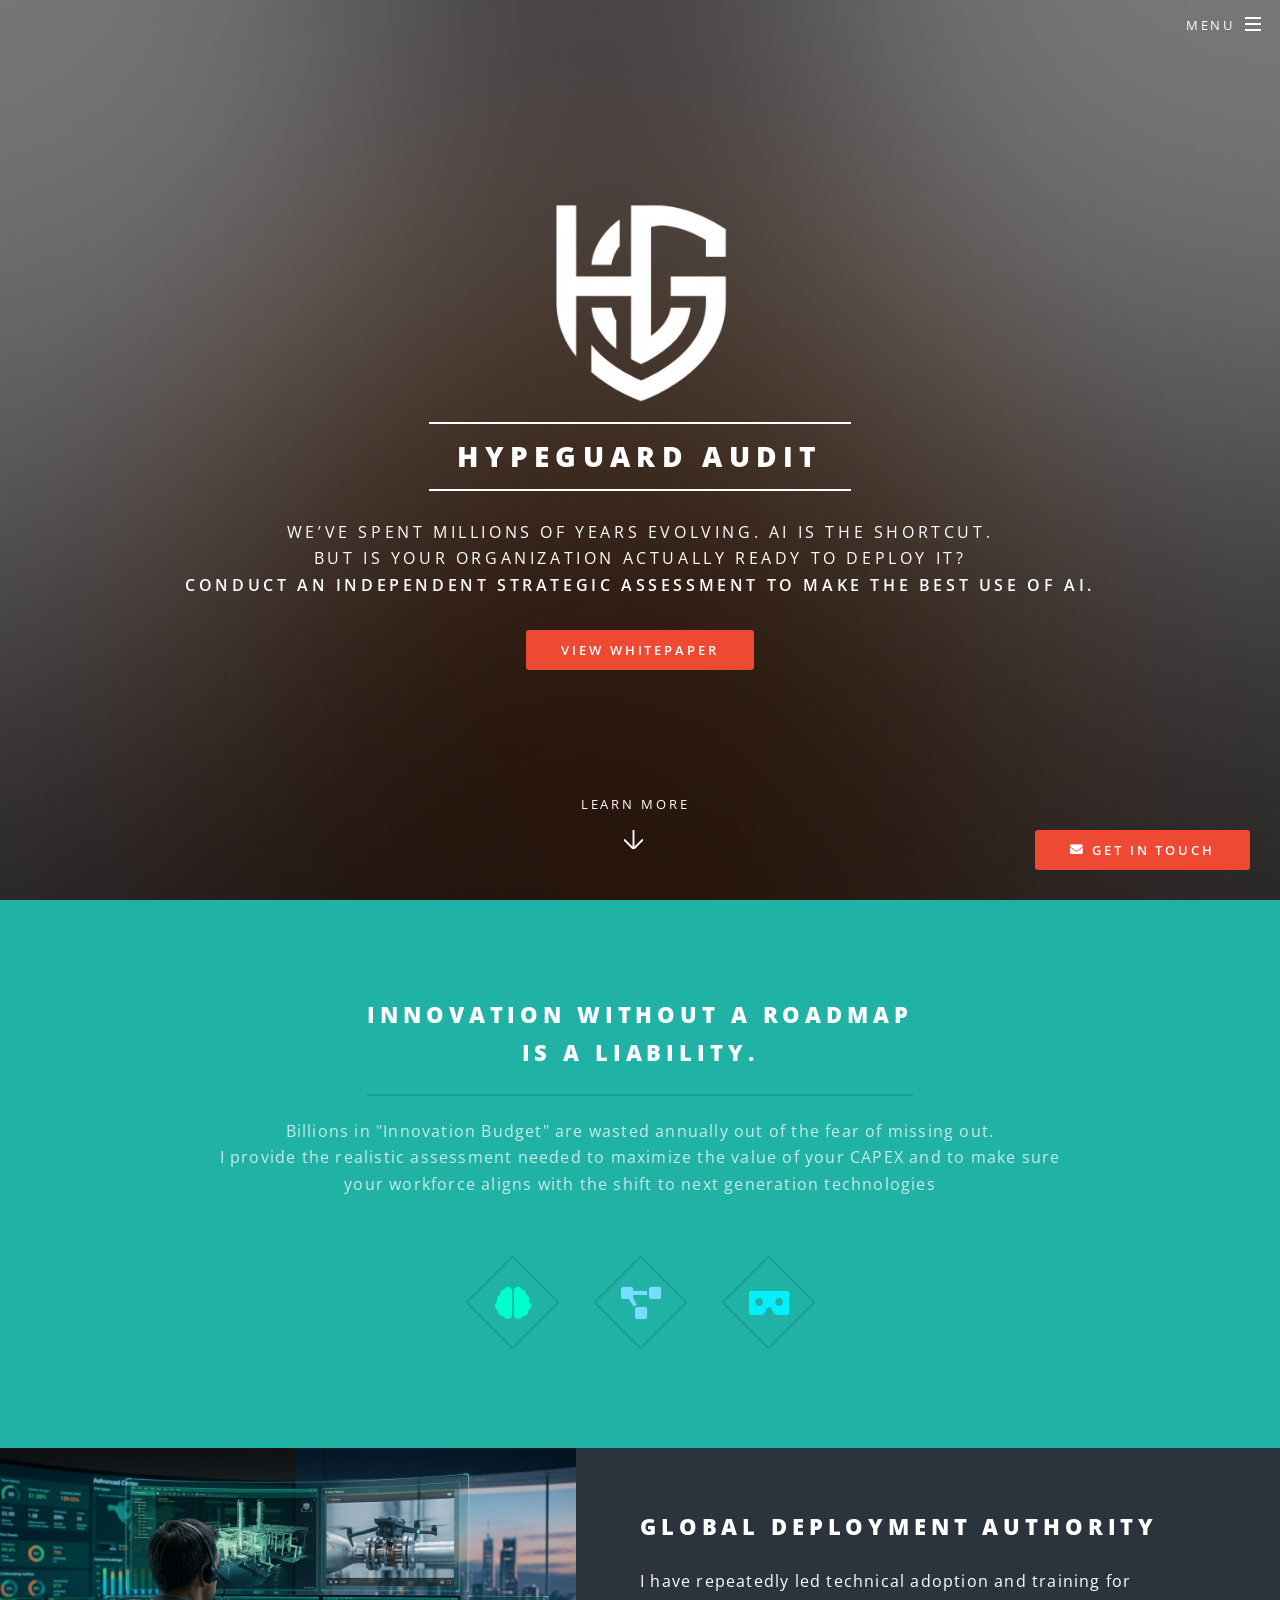
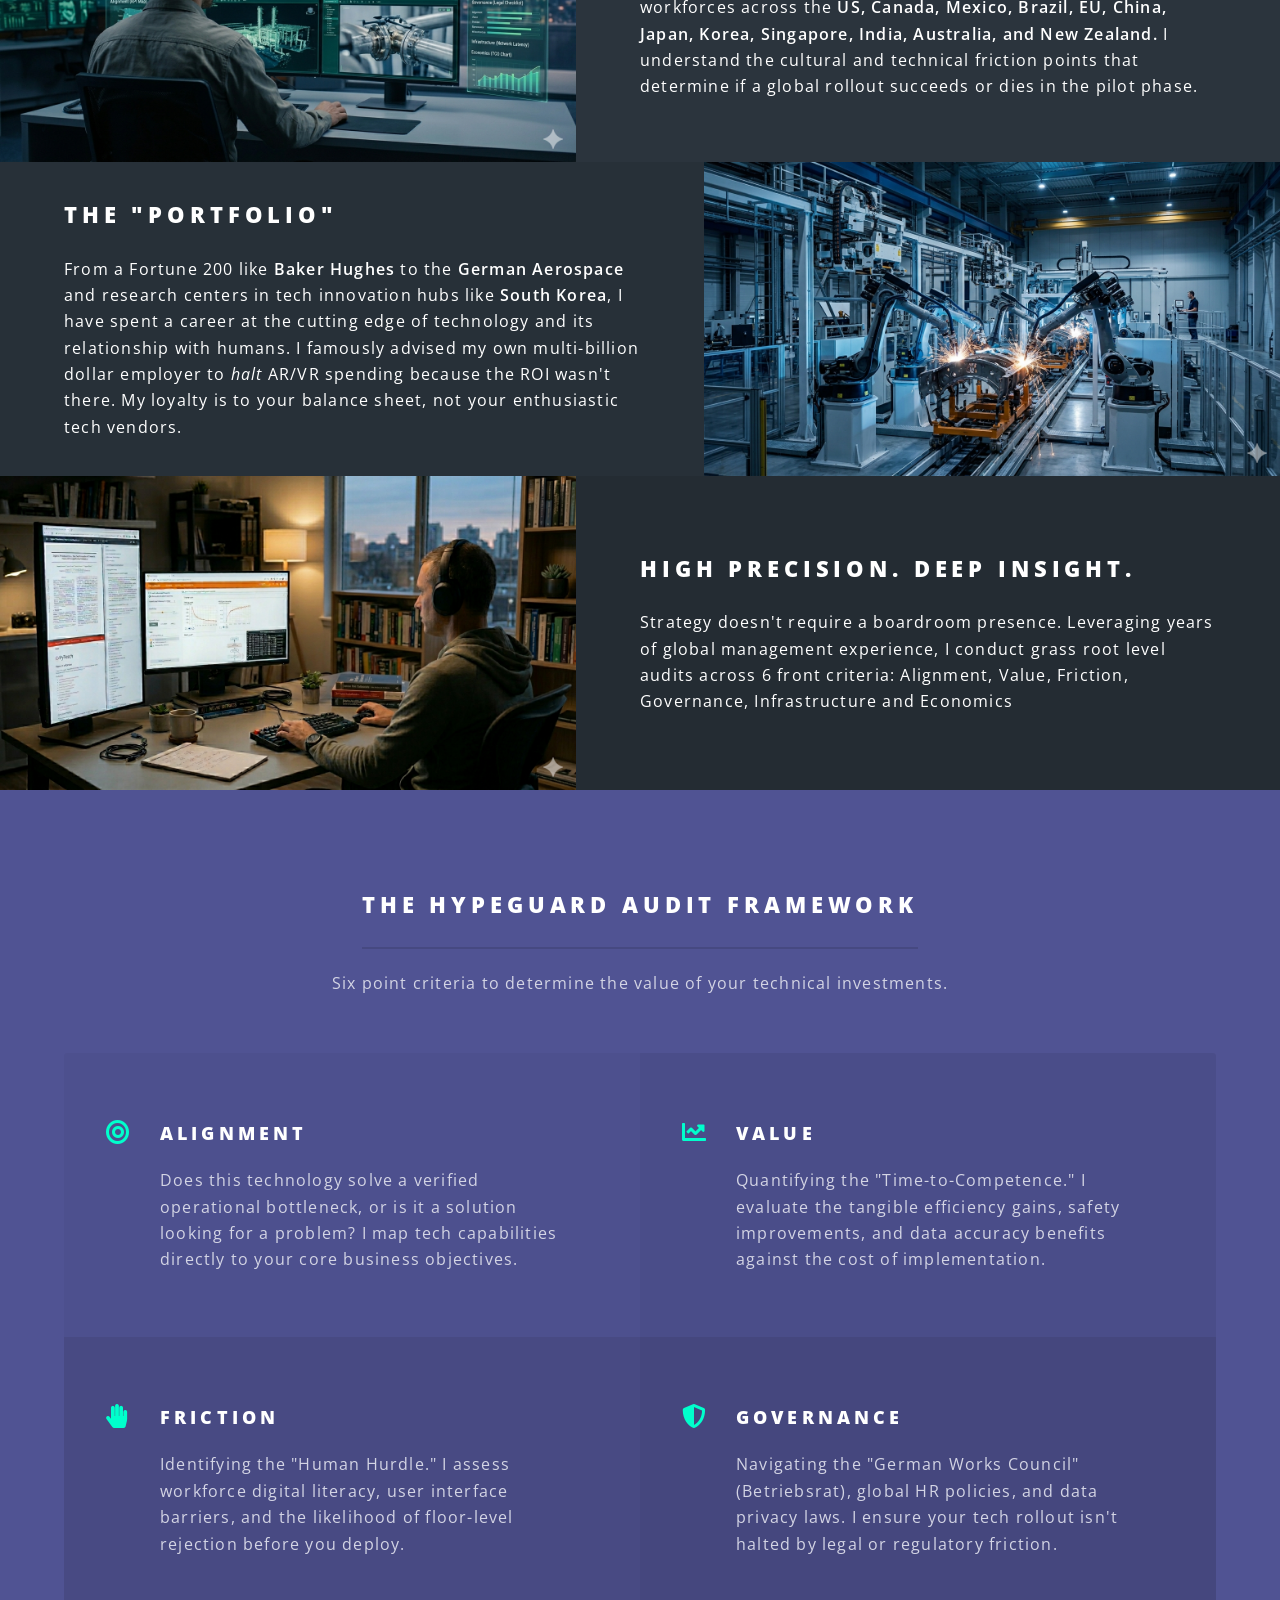
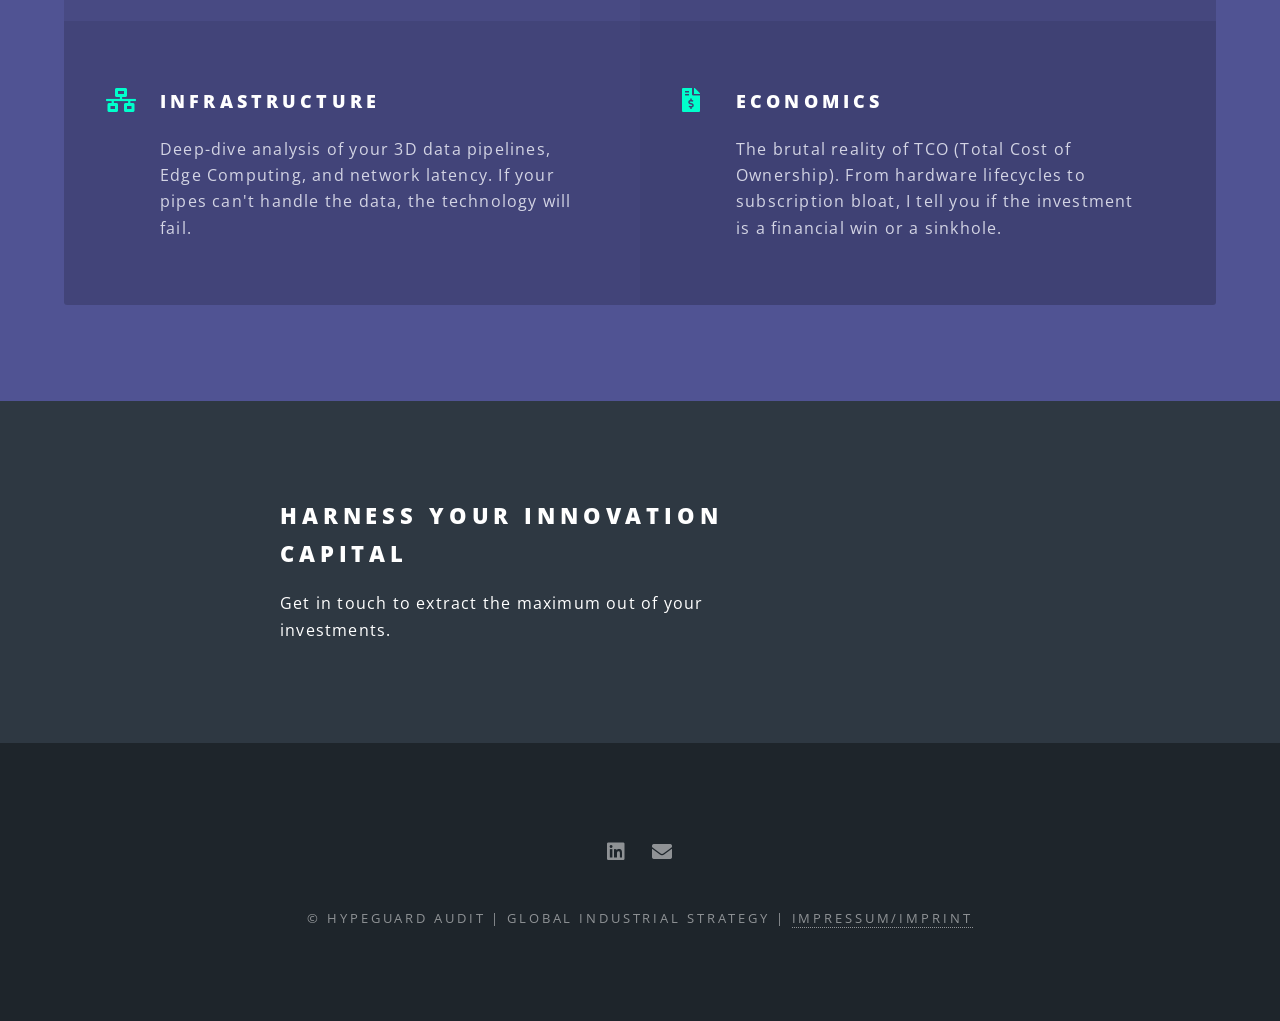
<file: index.html>
<!DOCTYPE HTML>
<html>
	<head>
		<title>Hypeguard Audit | High-Stakes Tech Readiness & Risk Mitigation</title>
		<meta charset="utf-8" />
		<meta name="viewport" content="width=device-width, initial-scale=1, user-scalable=no" />
		<meta property="og:image" content="https://hypeguardaudit.com/social-logo.png">
		<link rel="icon" type="image/png" href="images/favicon.png">
		<link rel="stylesheet" href="assets/css/main.css" />
		<noscript><link rel="stylesheet" href="assets/css/noscript.css" /></noscript>
	</head>
	<body class="landing is-preload">
		<div id="page-wrapper">
				<header id="header" class="alt">
						<h1><a href="index.html">Hypeguard Audit</a></h1>
						<nav id="nav">
							<ul>
								<li class="special">
									<a href="#menu" class="menuToggle"><span>Menu</span></a>
									<div id="menu">
										<ul>
											<li><a href="index.html">Home</a></li>
											<li><a href="about.html">About the Auditor</a></li>
										</ul>
									</div>
								</li>
							</ul>
						</nav>
					</header>

				<section id="banner">
						<div class="inner">
							<div style="margin-bottom: 0.5rem;">
								<img src="images/HypeGuard_no_bg_white.png" alt="Hypeguard Logo" style="width: 200px; height: auto; display: inline-block; vertical-align: middle;" />
							</div>
							<h2>Hypeguard Audit</h2>
							<p>We’ve spent millions of years evolving. AI is the shortcut.<br />
							But is your organization actually ready to deploy it?<br />
							<strong>Conduct an independent strategic assessment to make the best use of AI.</strong></p>
							<ul class="actions special">
								<li><a href="Whitepaper-HypeguardAudit.pdf" target="_blank" class="button primary">View Whitepaper</a></li>
								<!-- <li><a href="Whitepaper - Hypeguard Audit Assessment.pdf" download="Whitepaper - Hypeguard Audit Assessment" class="button primary">Download Whitepaper</a></li> -->
							</ul>
						</div>
						<a href="#one" class="more scrolly">Learn More</a>
					</section>

				<section id="one" class="wrapper style1 special">
						<div class="inner">
							<header class="major">
								<h2>Innovation without a Roadmap<br />
								is a Liability.</h2>
								<p>Billions in "Innovation Budget" are wasted annually out of the fear of missing out.<br /> 
								I provide the realistic assessment needed to maximize the value of your CAPEX and to make sure<br />
								your workforce aligns with the shift to next generation technologies</p>
							</header>
							<ul class="icons major">
								<li><span class="icon solid fa-brain major style1"><span class="label">AI</span></span></li>
								<li><span class="icon solid fa-project-diagram major style3"><span class="label">Digital Twins</span></span></li>
								<li><span class="icon solid fa-vr-cardboard major style2"><span class="label">AR/VR</span></span></li>
							</ul>
						</div>
					</section>

				<section id="two" class="wrapper alt style2">
						<section class="spotlight">
							<div class="image"><img src="images/global-training.png" alt="Global Reach" /></div><div class="content">
								<h2>Global Deployment Authority</h2>
								<p>I have repeatedly led technical adoption and training for workforces across the <strong>US, Canada, Mexico, Brazil, EU, China, Japan, Korea, Singapore, India, Australia, and New Zealand.</strong> I understand the cultural and technical friction points that determine if a global rollout succeeds or dies in the pilot phase.</p>
							</div>
						</section>
						<section class="spotlight">
							<div class="image"><img src="images/dlr-baker.png" alt="Industrial Reality" /></div><div class="content">
								<h2>The "Portfolio"</h2>
								<p>From a Fortune 200 like <strong>Baker Hughes</strong> to the <strong>German Aerospace</strong> and research centers in tech innovation hubs like <strong>South Korea</strong>, I have spent a career at the cutting edge of technology and its relationship with humans. I famously advised my own multi-billion dollar employer to <em>halt</em> AR/VR spending because the ROI wasn't there. My loyalty is to your balance sheet, not your enthusiastic tech vendors.</p>
							</div>
						</section>
						<section class="spotlight">
							<div class="image"><img src="images/remote-audit.png" alt="Remote Audit" /></div><div class="content">
								<h2>High Precision. Deep Insight.</h2>
								<p>Strategy doesn't require a boardroom presence. Leveraging years of global management experience, I conduct grass root level audits across 6 front criteria: Alignment, Value, Friction, Governance, Infrastructure and Economics</p>
							</div>
						</section>
					</section>

				<section id="three" class="wrapper style3 special">
						<div class="inner">
							<header class="major">
								<h2>The Hypeguard Audit Framework</h2>
								<p>Six point criteria to determine the value of your technical investments.</p>
							</header>
							<ul class="features">
								<li class="icon solid fa-bullseye">
									<h3>Alignment</h3>
									<p>Does this technology solve a verified operational bottleneck, or is it a solution looking for a problem? I map tech capabilities directly to your core business objectives.</p>
								</li>
								<li class="icon solid fa-chart-line">
									<h3>Value</h3>
									<p>Quantifying the "Time-to-Competence." I evaluate the tangible efficiency gains, safety improvements, and data accuracy benefits against the cost of implementation.</p>
								</li>
								<li class="icon solid fa-hand-paper">
									<h3>Friction</h3>
									<p>Identifying the "Human Hurdle." I assess workforce digital literacy, user interface barriers, and the likelihood of floor-level rejection before you deploy.</p>
								</li>
								<li class="icon solid fa-shield-alt">
									<h3>Governance</h3>
									<p>Navigating the "German Works Council" (Betriebsrat), global HR policies, and data privacy laws. I ensure your tech rollout isn't halted by legal or regulatory friction.</p>
								</li>
								<li class="icon solid fa-network-wired">
									<h3>Infrastructure</h3>
									<p>Deep-dive analysis of your 3D data pipelines, Edge Computing, and network latency. If your pipes can't handle the data, the technology will fail.</p>
								</li>
								<li class="icon solid fa-file-invoice-dollar">
									<h3>Economics</h3>
									<p>The brutal reality of TCO (Total Cost of Ownership). From hardware lifecycles to subscription bloat, I tell you if the investment is a financial win or a sinkhole.</p>
								</li>
							</ul>
						</div>
					</section>

				<section id="cta" class="wrapper style4">
						<div class="inner">
							<header>
								<h2>Harness Your Innovation Capital</h2>
								<p>Get in touch to extract the maximum out of your investments.</p>
							</header>
						</div>
					</section>

				<footer id="footer">
						<ul class="icons">
							<li><a href="https://linkedin.com/company/hypeguard-audit" class="icon brands fa-linkedin"><span class="label">LinkedIn</span></a></li>
							<li><a href="mailto:principal@hypeguardaudit.com" class="icon solid fa-envelope"><span class="label">Email</span></a></li>
						</ul>
						<ul class="copyright">
							<li>&copy; Hypeguard Audit | Global Industrial Strategy | <a href="impressum.html">Impressum/Imprint</a></li>
						</ul>
				</footer>
			</div>

		<script src="assets/js/jquery.min.js"></script>
		<script src="assets/js/jquery.scrollex.min.js"></script>
		<script src="assets/js/jquery.scrolly.min.js"></script>
		<script src="assets/js/browser.min.js"></script>
		<script src="assets/js/breakpoints.min.js"></script>
		<script src="assets/js/util.js"></script>
		<script src="assets/js/main.js"></script>
		<style>
    .floating-contact {
        position: fixed;
        bottom: 30px;
        right: 30px;
        z-index: 10000;
        box-shadow: 0 10px 30px rgba(0, 0, 0, 0.5);
        white-space: nowrap;
        display: flex;
        align-items: center;
        justify-content: center;
    }
	    /* Adjust for mobile screens */
	    @media screen and (max-width: 736px) {
	        .floating-contact {
	            bottom: 20px;
	            right: 20px;
	            padding: 0 1.5em; /* Slightly smaller for mobile */
	            font-size: 0.8em;
	        }
	    }
	</style>
	<a href="mailto:principal@hypeguardaudit.com" class="floating-contact button primary icon solid fa-envelope">
	    Get in Touch
	</a>
	</body>
</html>
</file>
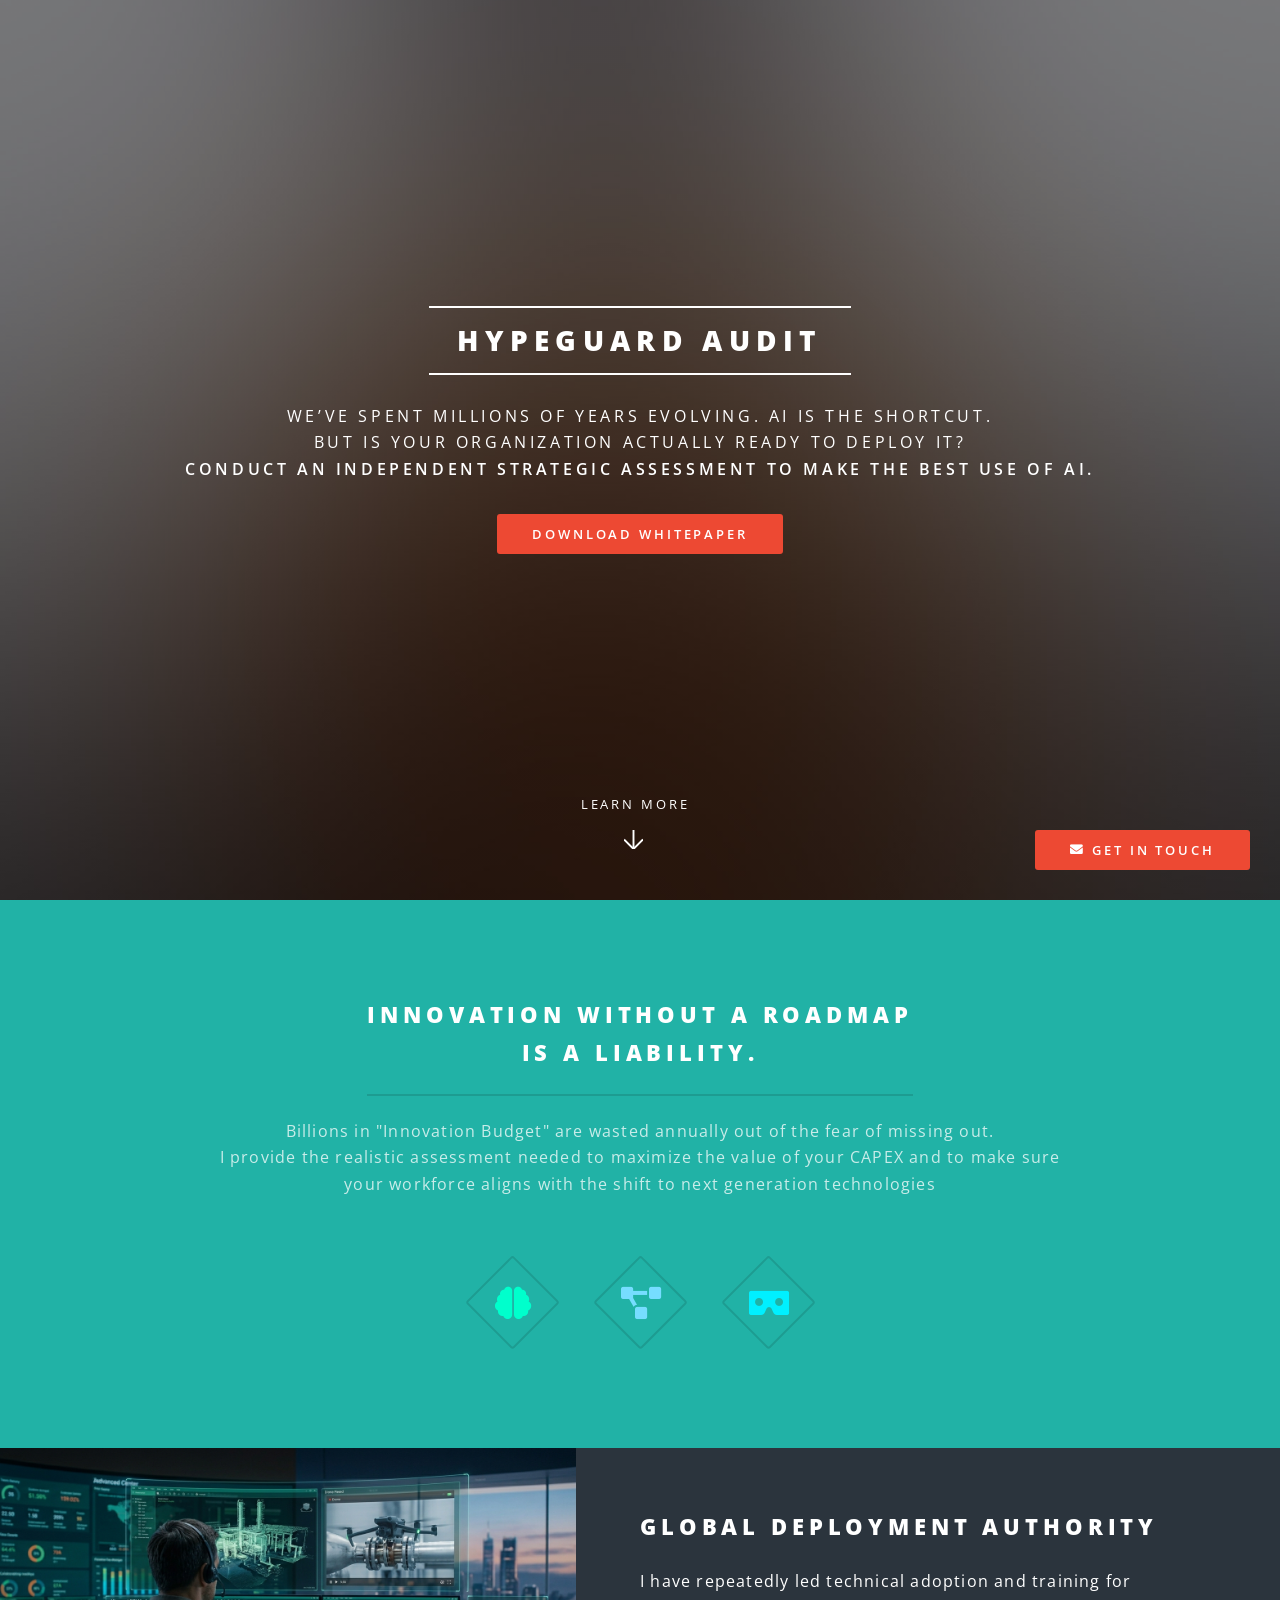
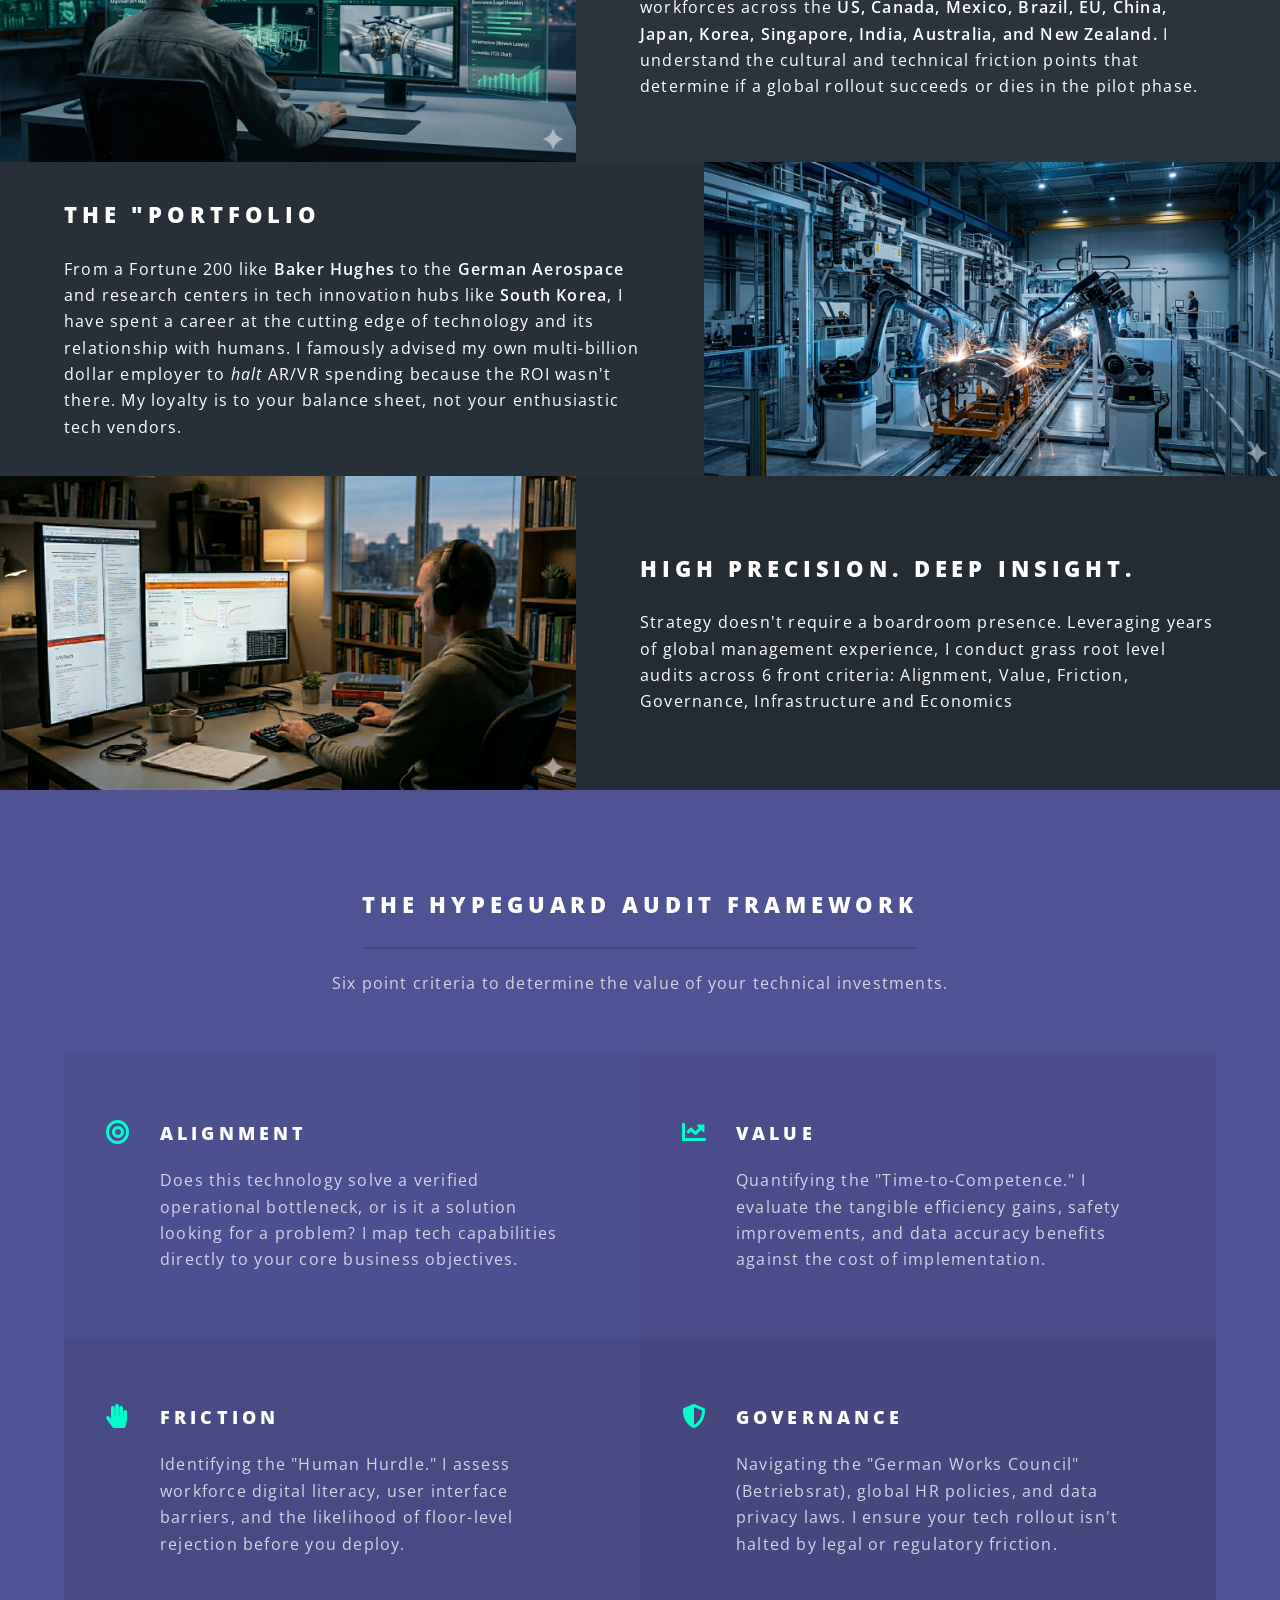
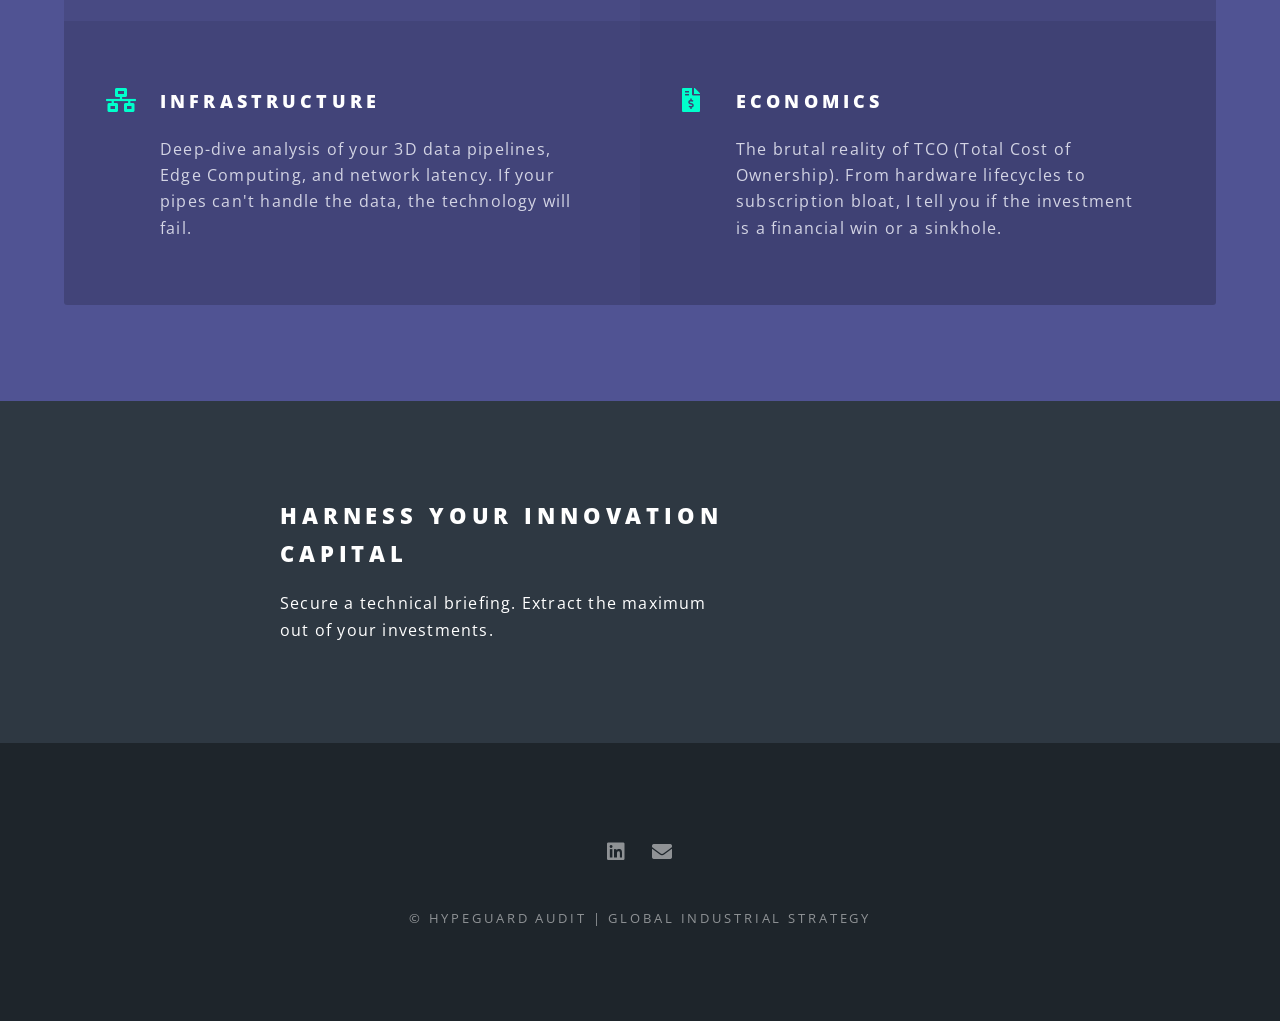
<file: _index.html>
<!DOCTYPE HTML>
<html>
	<head>
		<title>Hypeguard Audit | High-Stakes Tech Readiness & Risk Mitigation</title>
		<meta charset="utf-8" />
		<meta name="viewport" content="width=device-width, initial-scale=1, user-scalable=no" />
		<link rel="icon" type="image/png" href="images/favicon.png">
		<link rel="stylesheet" href="assets/css/main.css" />
		<noscript><link rel="stylesheet" href="assets/css/noscript.css" /></noscript>
	</head>
	<body class="landing is-preload">

		<div id="page-wrapper">

				<header id="header" class="alt">
						<h1><a href="index.html">Hypeguard Audit</a></h1>
						<!-- <nav id="nav">
							<ul>
								<li class="special">
									<a href="#menu" class="menuToggle"><span>Menu</span></a>
									<div id="menu">
										<ul>
											<li><a href="index.html">Home</a></li>
											<li><a href="#one">The Problem</a></li>
											<li><a href="#two">The Track Record</a></li>
											<li><a href="#three">Audit Scope</a></li>
											<li><a href="#cta">Request Briefing</a></li>
										</ul>
									</div>
								</li>
							</ul>
						</nav> -->
					</header>

				<section id="banner">
						<div class="inner">
							<h2>Hypeguard Audit</h2>
							<p>We’ve spent millions of years evolving. AI is the shortcut.<br />
							But is your organization actually ready to deploy it?<br />
							<strong>Conduct an independent strategic assessment to make the best use of AI.</strong></p>
							<ul class="actions special">
								<li><a href="Whitepaper - Hypeguard Audit Assessment.pdf" download="Whitepaper - Hypeguard Audit Assessment" class="button primary">Download Whitepaper</a></li>
							</ul>
						</div>
						<a href="#one" class="more scrolly">Learn More</a>
					</section>

				<section id="one" class="wrapper style1 special">
						<div class="inner">
							<header class="major">
								<h2>Innovation without a Roadmap<br />
								is a Liability.</h2>
								<p>Billions in "Innovation Budget" are wasted annually out of the fear of missing out.<br /> 
								I provide the realistic assessment needed to maximize the value of your CAPEX and to make sure<br />
								your workforce aligns with the shift to next generation technologies</p>
							</header>
							<ul class="icons major">
								<li><span class="icon solid fa-brain major style1"><span class="label">AI</span></span></li>
								<li><span class="icon solid fa-project-diagram major style3"><span class="label">Digital Twins</span></span></li>
								<li><span class="icon solid fa-vr-cardboard major style2"><span class="label">AR/VR</span></span></li>
							</ul>
						</div>
					</section>

				<section id="two" class="wrapper alt style2">
						<section class="spotlight">
							<div class="image"><img src="images/global-training.png" alt="Global Reach" /></div><div class="content">
								<h2>Global Deployment Authority</h2>
								<p>I have repeatedly led technical adoption and training for workforces across the <strong>US, Canada, Mexico, Brazil, EU, China, Japan, Korea, Singapore, India, Australia, and New Zealand.</strong> I understand the cultural and technical friction points that determine if a global rollout succeeds or dies in the pilot phase.</p>
							</div>
						</section>
						<section class="spotlight">
							<div class="image"><img src="images/dlr-baker.png" alt="Industrial Reality" /></div><div class="content">
								<h2>The "Portfolio</h2>
								<p>From a Fortune 200 like <strong>Baker Hughes</strong> to the <strong>German Aerospace</strong> and research centers in tech innovation hubs like <strong>South Korea</strong>, I have spent a career at the cutting edge of technology and its relationship with humans. I famously advised my own multi-billion dollar employer to <em>halt</em> AR/VR spending because the ROI wasn't there. My loyalty is to your balance sheet, not your enthusiastic tech vendors.</p>
							</div>
						</section>
						<section class="spotlight">
							<div class="image"><img src="images/remote-audit.png" alt="Remote Audit" /></div><div class="content">
								<h2>High Precision. Deep Insight.</h2>
								<p>Strategy doesn't require a boardroom presence. Leveraging years of global management experience, I conduct grass root level audits across 6 front criteria: Alignment, Value, Friction, Governance, Infrastructure and Economics</p>
							</div>
						</section>
					</section>

				<section id="three" class="wrapper style3 special">
						<div class="inner">
							<header class="major">
								<h2>The Hypeguard Audit Framework</h2>
								<p>Six point criteria to determine the value of your technical investments.</p>
							</header>
							<ul class="features">
								<li class="icon solid fa-bullseye">
									<h3>Alignment</h3>
									<p>Does this technology solve a verified operational bottleneck, or is it a solution looking for a problem? I map tech capabilities directly to your core business objectives.</p>
								</li>
								<li class="icon solid fa-chart-line">
									<h3>Value</h3>
									<p>Quantifying the "Time-to-Competence." I evaluate the tangible efficiency gains, safety improvements, and data accuracy benefits against the cost of implementation.</p>
								</li>
								<li class="icon solid fa-hand-paper">
									<h3>Friction</h3>
									<p>Identifying the "Human Hurdle." I assess workforce digital literacy, user interface barriers, and the likelihood of floor-level rejection before you deploy.</p>
								</li>
								<li class="icon solid fa-shield-alt">
									<h3>Governance</h3>
									<p>Navigating the "German Works Council" (Betriebsrat), global HR policies, and data privacy laws. I ensure your tech rollout isn't halted by legal or regulatory friction.</p>
								</li>
								<li class="icon solid fa-network-wired">
									<h3>Infrastructure</h3>
									<p>Deep-dive analysis of your 3D data pipelines, Edge Computing, and network latency. If your pipes can't handle the data, the technology will fail.</p>
								</li>
								<li class="icon solid fa-file-invoice-dollar">
									<h3>Economics</h3>
									<p>The brutal reality of TCO (Total Cost of Ownership). From hardware lifecycles to subscription bloat, I tell you if the investment is a financial win or a sinkhole.</p>
								</li>
							</ul>
						</div>
					</section>

				<section id="cta" class="wrapper style4">
						<div class="inner">
							<header>
								<h2>Harness Your Innovation Capital</h2>
								<p>Secure a technical briefing. Extract the maximum out of your investments.</p>
							</header>
						</div>
					</section>

				<footer id="footer">
						<ul class="icons">
							<li><a href="https://linkedin.com/company/hypeguard-audit" class="icon brands fa-linkedin"><span class="label">LinkedIn</span></a></li>
							<li><a href="mailto:consult@hypeguardaudit.com" class="icon solid fa-envelope"><span class="label">Email</span></a></li>
						</ul>
						<ul class="copyright">
							<li>&copy; Hypeguard Audit | Global Industrial Strategy</li>
						</ul>
					</footer>

			</div>

		<script src="assets/js/jquery.min.js"></script>
		<script src="assets/js/jquery.scrollex.min.js"></script>
		<script src="assets/js/jquery.scrolly.min.js"></script>
		<script src="assets/js/browser.min.js"></script>
		<script src="assets/js/breakpoints.min.js"></script>
		<script src="assets/js/util.js"></script>
		<script src="assets/js/main.js"></script>
		<style>
    .floating-contact {
        position: fixed;
        bottom: 30px;
        right: 30px;
        z-index: 10000;
        box-shadow: 0 10px 30px rgba(0, 0, 0, 0.5);
        white-space: nowrap;
        display: flex;
        align-items: center;
        justify-content: center;
    }
	    /* Adjust for mobile screens */
	    @media screen and (max-width: 736px) {
	        .floating-contact {
	            bottom: 20px;
	            right: 20px;
	            padding: 0 1.5em; /* Slightly smaller for mobile */
	            font-size: 0.8em;
	        }
	    }
	</style>
	<a href="mailto:principal@hypeguardaudit.com" class="floating-contact button primary icon solid fa-envelope">
	    Get in Touch
	</a>
	</body>
</html>
</file>
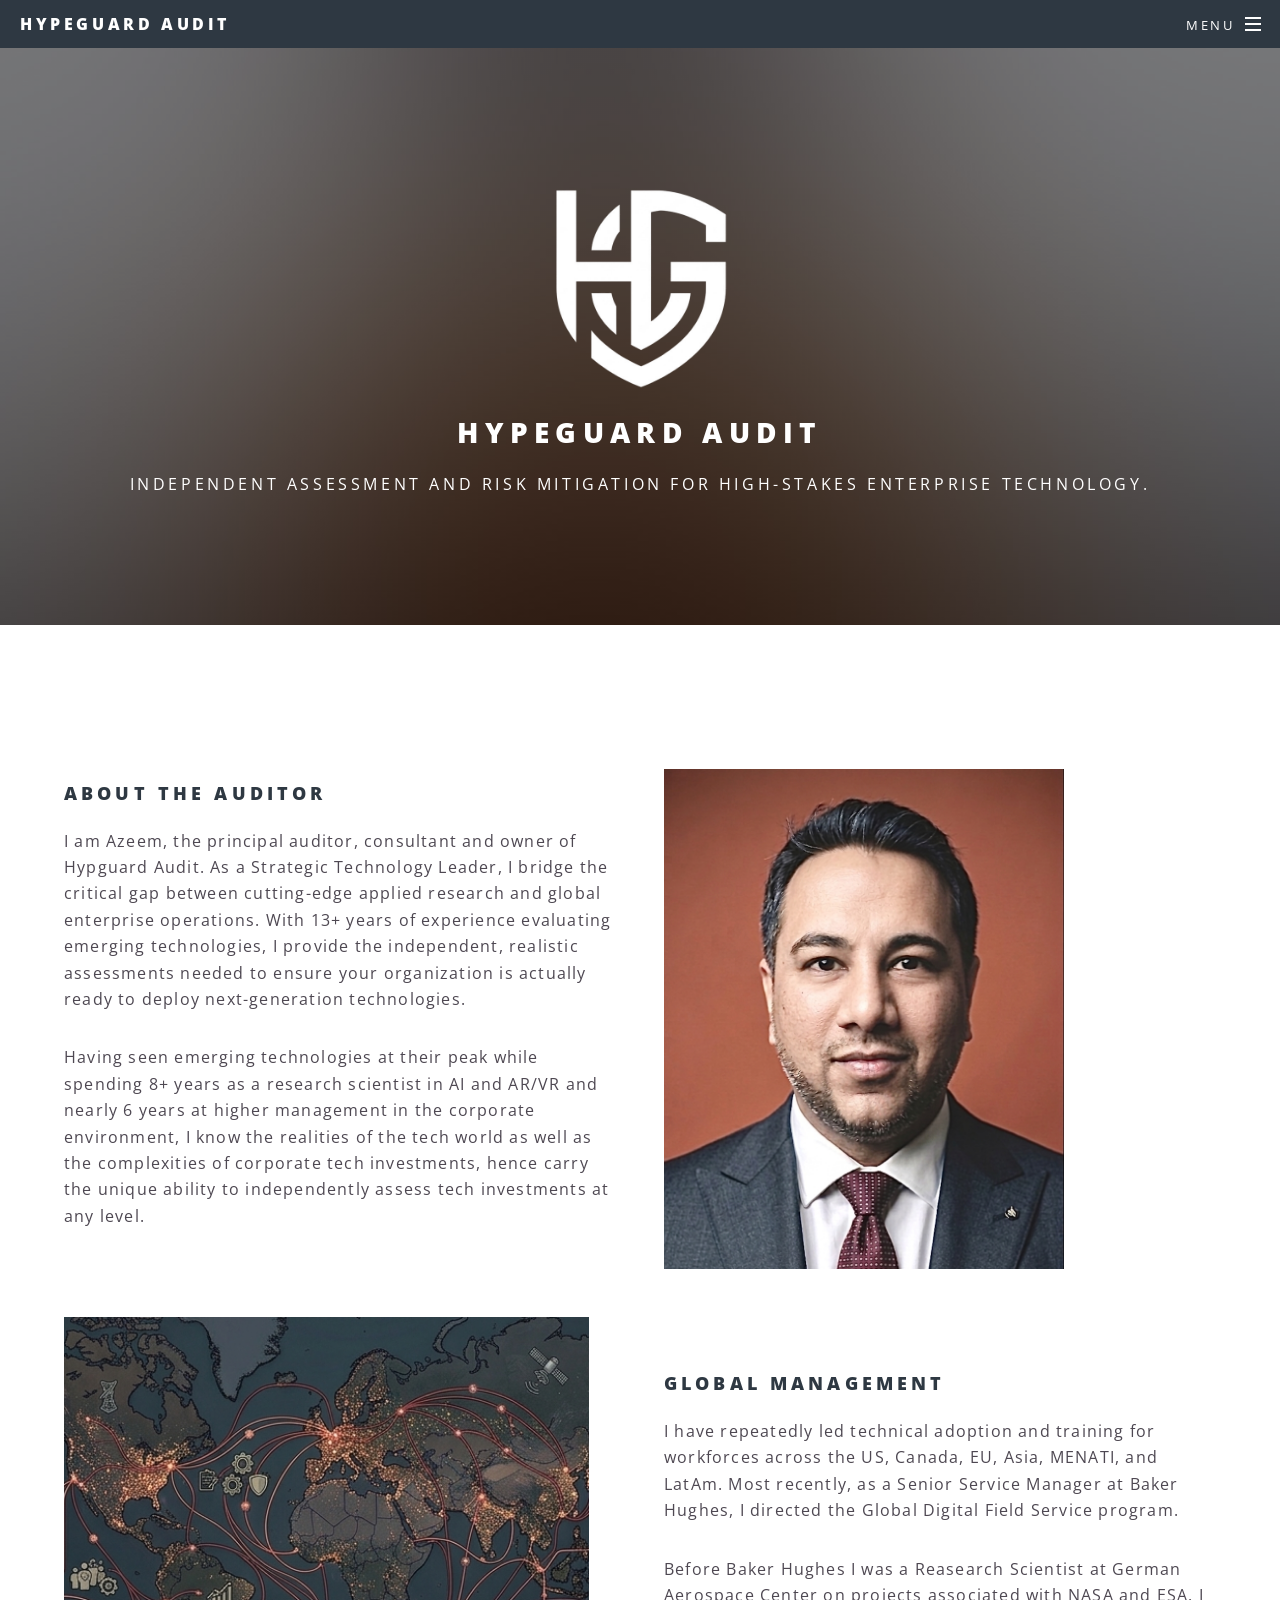
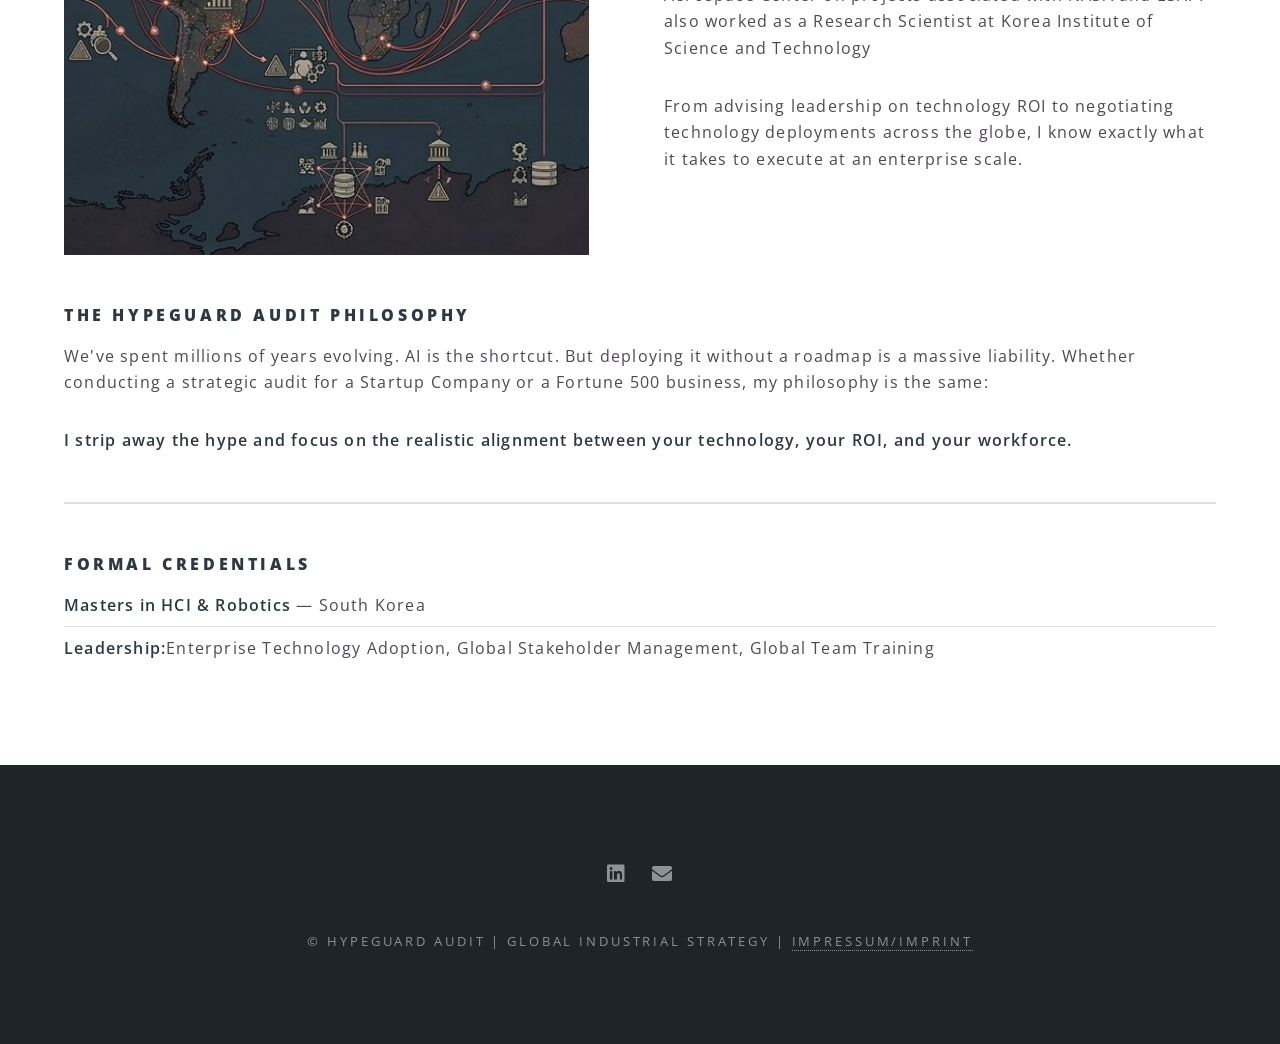
<file: about.html>
<!DOCTYPE HTML>
<html>
	<head>
		<title>About the Auditor | Hypeguard Audit</title>
		<meta charset="utf-8" />
		<meta name="viewport" content="width=device-width, initial-scale=1, user-scalable=no" />
		<meta property="og:image" content="https://hypeguardaudit.com/social-logo.png">
		<link rel="icon" type="image/png" href="images/favicon.png">
		<link rel="stylesheet" href="assets/css/main.css" />
		<noscript><link rel="stylesheet" href="assets/css/noscript.css" /></noscript>
	</head>
	<body class="is-preload">

		<!-- Page Wrapper -->
			<div id="page-wrapper">

				<!-- Header -->
					<header id="header">
						<h1><a href="index.html">Hypeguard Audit</a></h1>
						<nav id="nav">
							<ul>
								<li class="special">
									<a href="#menu" class="menuToggle"><span>Menu</span></a>
									<div id="menu">
										<ul>
											<li><a href="index.html">Home</a></li>
											<li><a href="about.html">About the Auditor</a></li>
										</ul>
									</div>
								</li>
							</ul>
						</nav>
					</header>

				<!-- Main -->
					<article id="main">
						<header>
							<div style="margin-bottom: 0.5rem;">
								<img src="images/HypeGuard_no_bg_white.png" alt="Hypeguard Logo" style="width: 200px; height: auto; display: inline-block; vertical-align: middle;" />
							</div>
							<h2>Hypeguard Audit</h2>
							<p>Independent assessment and risk mitigation for high-stakes enterprise technology.</p>
						</header>
						<section class="wrapper style5" id="main-photo">
							<div class="inner">
								<div class="content-with-photo">
								<div class="text-col">
									<h3>About the Auditor</h3>
									<p>I am Azeem, the principal auditor, consultant  and owner of Hypguard Audit. As a Strategic Technology Leader, I bridge the critical gap between cutting-edge applied research and global enterprise operations. With 13+ years of experience evaluating emerging technologies, I provide the independent, realistic assessments needed to ensure your organization is actually ready to deploy next-generation technologies.</p>
									<p>Having seen emerging technologies at their peak while spending 8+ years as a research scientist in AI and AR/VR and nearly 6 years at higher management in the corporate environment, I know the realities of the tech world as well as the complexities of corporate tech investments, hence carry the unique ability to independently assess tech investments at any level.</p>
								</div>
								<div class="photo-col">
									<div>
										<img src="images/AzeemPhoto.png" alt="Azeem Photo" style="width: 400px; height: auto; display: inline-block; vertical-align: middle;" />
									</div>
								</div>
								</div>

								<!-- Example 2: Photo on the left (using the "reverse" class) -->
								<div class="content-with-photo reverse">
								<div class="text-col">
									<h3>Global Management</h3>
									<p>I have repeatedly led technical adoption and training for workforces across the US, Canada, EU, Asia, MENATI, and LatAm. Most recently, as a Senior Service Manager at Baker Hughes, I directed the Global Digital Field Service program.</p>
									<p>Before Baker Hughes I was a Reasearch Scientist at German Aerospace Center on projects associated with NASA and ESA. I also worked as a Research Scientist at Korea Institute of Science and Technology</p>
									<p>From advising leadership on technology ROI to negotiating technology deployments across the globe, I know exactly what it takes to execute at an enterprise scale.</p>
								</div>
								<div class="photo-col">
									<div>
										<img src="images/GlobalManagement.png" alt="Management Photo" style="width: 525px; height: auto; display: inline-block; vertical-align: middle;" />
									</div>
								</div>
								</div>
								<h4>The Hypeguard Audit Philosophy</h4>
								<p>We've spent millions of years evolving. AI is the shortcut. But deploying it without a roadmap is a massive liability. Whether conducting a strategic audit for a Startup Company or a Fortune 500 business, my philosophy is the same:</p>
								<p><strong>I strip away the hype and focus on the realistic alignment between your technology, your ROI, and your workforce.</strong></p>
								<hr />
								<h4>Formal Credentials</h4>
								<ul class="alt">
									<li><strong>Masters in HCI & Robotics</strong> — South Korea</li>
									<li><strong>Leadership:</strong>Enterprise Technology Adoption, Global Stakeholder Management, Global Team Training</li>
								</ul>
							</div>
						</section>
					</article>

				<footer id="footer">
						<ul class="icons">
							<li><a href="https://linkedin.com/company/hypeguard-audit" class="icon brands fa-linkedin"><span class="label">LinkedIn</span></a></li>
							<li><a href="mailto:principal@hypeguardaudit.com" class="icon solid fa-envelope"><span class="label">Email</span></a></li>
						</ul>
						<ul class="copyright">
							<li>&copy; Hypeguard Audit | Global Industrial Strategy | <a href="impressum.html">Impressum/Imprint</a></li>
						</ul>
				</footer>
			</div>

		<!-- Scripts -->
			<script src="assets/js/jquery.min.js"></script>
			<script src="assets/js/jquery.scrollex.min.js"></script>
			<script src="assets/js/jquery.scrolly.min.js"></script>
			<script src="assets/js/browser.min.js"></script>
			<script src="assets/js/breakpoints.min.js"></script>
			<script src="assets/js/util.js"></script>
			<script src="assets/js/main.js"></script>
<script>
  document.addEventListener("DOMContentLoaded", function() {
    // A tiny delay ensures the page is fully rendered before scrolling
    setTimeout(function() {
      const targetText = document.getElementById("main-photo");
      if (targetText) {
        targetText.scrollIntoView({ 
          behavior: "smooth", 
        });
      }
    }, 150);
  });
</script>
	</body>
	<style>
  .content-with-photo {
    display: grid;
    grid-template-columns: 1fr 1fr; /* Two equal columns */
    gap: 3em;
    align-items: center;
    margin: 3em 0;
  }

  /* Alternates the layout so photos aren't all on the same side */
  .content-with-photo.reverse .photo-col {
    order: -1;
  }

  .placeholder-vertical {
    aspect-ratio: 3 / 4; /* Forces a vertical portrait shape */
    width: 100%;
    max-width: 450px; /* Prevents it from getting absurdly huge */
    margin: 0 auto;
    border: 2px dashed #888;
    border-radius: 6px;
    color: #888;
    display: flex;
    align-items: center;
    justify-content: center;
    text-align: center;
    padding: 2em;
    background: rgba(255, 255, 255, 0.03); 
  }

  /* On mobile screens, stack the columns on top of each other */
  @media screen and (max-width: 768px) {
    .content-with-photo {
      grid-template-columns: 1fr;
      gap: 2em;
    }
    .content-with-photo.reverse .photo-col {
      order: 0; /* Resets order on mobile */
    }
  }
</style>
</html>
</file>
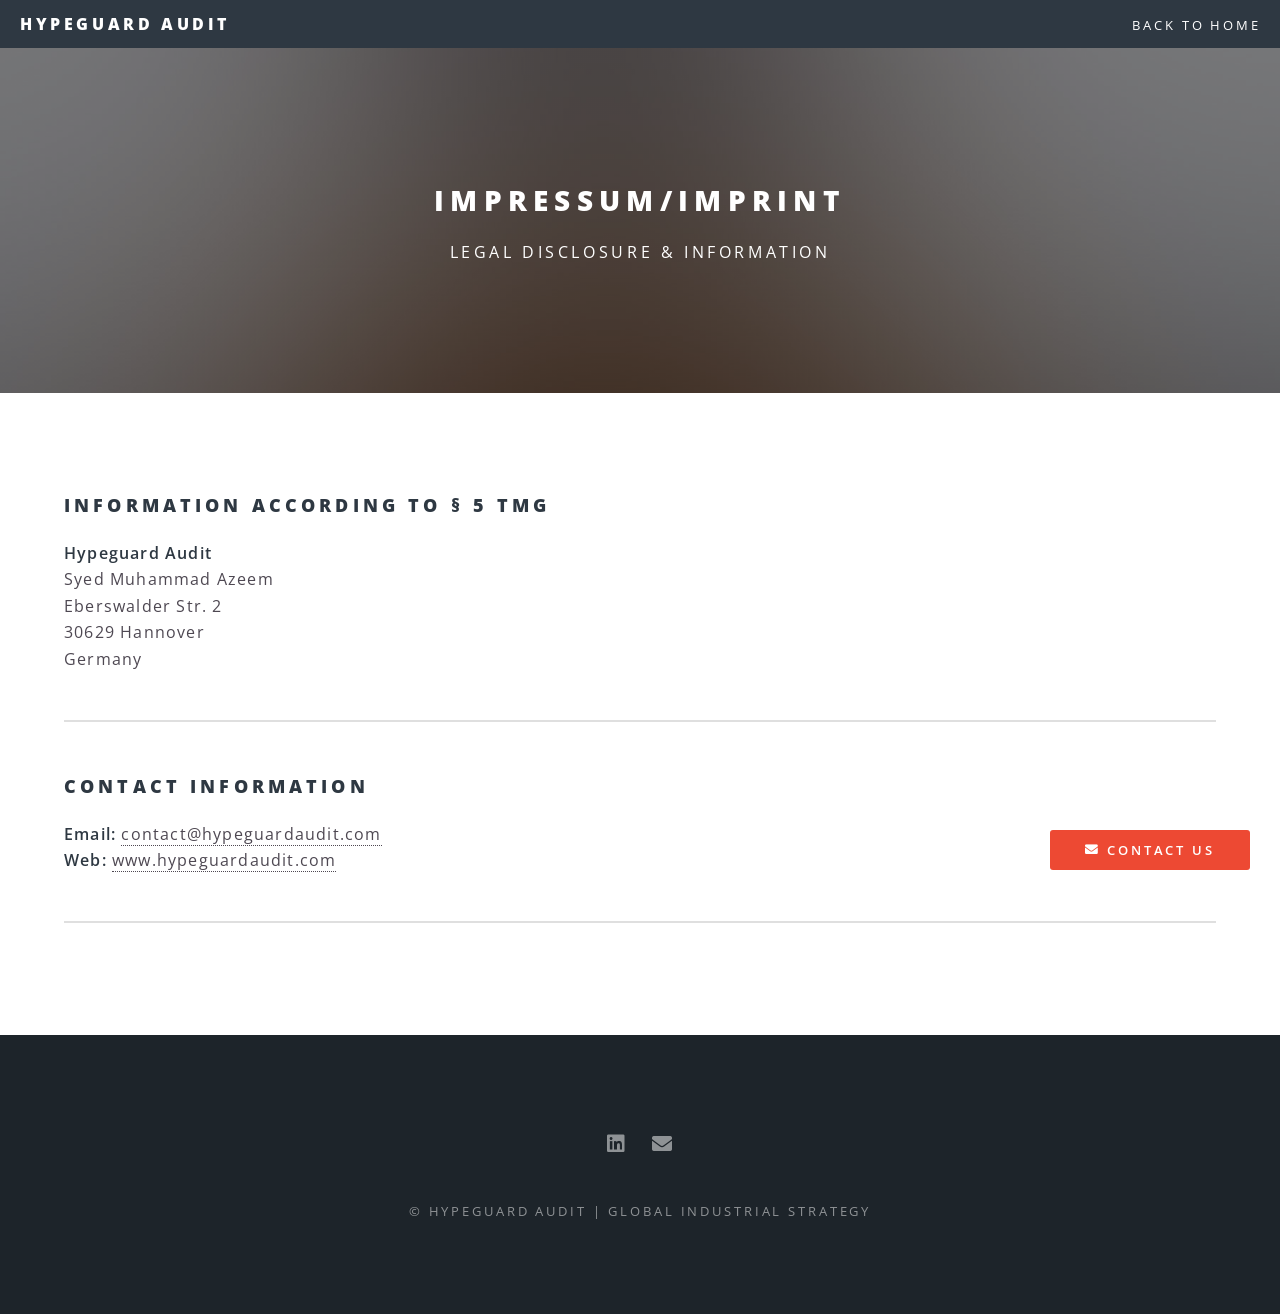
<file: impressum.html>
<!DOCTYPE HTML>
<html>
	<head>
		<title>Impressum | Hypeguard Audit</title>
		<meta charset="utf-8" />
		<meta name="viewport" content="width=device-width, initial-scale=1, user-scalable=no" />
		<link rel="icon" type="image/png" href="images/favicon.png">
		<link rel="stylesheet" href="assets/css/main.css" />
		<noscript><link rel="stylesheet" href="assets/css/noscript.css" /></noscript>
		<style>
			/* The Floating CTA Button */
			.floating-contact {
				position: fixed;
				bottom: 30px;
				right: 30px;
				z-index: 10000;
				box-shadow: 0 10px 30px rgba(0, 0, 0, 0.5);
				white-space: nowrap;
				display: flex;
				align-items: center;
				justify-content: center;
			}

			@media screen and (max-width: 736px) {
				.floating-contact {
					bottom: 20px;
					right: 20px;
					padding: 0 1.5em;
					font-size: 0.8em;
				}
			}
		</style>
	</head>
	<body class="is-preload">

		<div id="page-wrapper">

			<header id="header">
					<h1><a href="index.html">Hypeguard Audit</a></h1>
					<nav id="nav">
						<ul>
							<li><a href="index.html">Back to Home</a></li>
						</ul>
					</nav>
				</header>

			<article id="main">
					<header>
						<h2>Impressum/Imprint</h2>
						<p>Legal Disclosure & Information</p>
					</header>
					<section class="wrapper style5">
						<div class="inner">

							<h3>Information according to § 5 TMG</h3>
							<p>
								<strong>Hypeguard Audit</strong><br />
								Syed Muhammad Azeem<br />
								Eberswalder Str. 2<br />
								30629 Hannover<br />
								Germany
							</p>
							<hr />
							<h3>Contact Information</h3>
							<p>
								<strong>Email:</strong> <a href="mailto:consult@hypeguardaudit.com">contact@hypeguardaudit.com</a><br />
								<strong>Web:</strong> <a href="https://hypeguardaudit.com">www.hypeguardaudit.com</a>
							</p>
							<hr />
						</div>
					</section>
				</article>

			<footer id="footer">
					<ul class="icons">
						<li><a href="https://linkedin.com/in/syedaze" class="icon brands fa-linkedin"><span class="label">LinkedIn</span></a></li>
						<li><a href="mailto:contact@hypeguardaudit.com" class="icon solid fa-envelope"><span class="label">Email</span></a></li>
					</ul>
					<ul class="copyright">
						<li>&copy; Hypeguard Audit | Global Industrial Strategy</li>
					</ul>
				</footer>

		</div>

		<a href="mailto:contact@hypeguardaudit.com" class="floating-contact button primary icon solid fa-envelope">
			Contact Us
		</a>

		<script src="assets/js/jquery.min.js"></script>
		<script src="assets/js/jquery.scrollex.min.js"></script>
		<script src="assets/js/jquery.scrolly.min.js"></script>
		<script src="assets/js/browser.min.js"></script>
		<script src="assets/js/breakpoints.min.js"></script>
		<script src="assets/js/util.js"></script>
		<script src="assets/js/main.js"></script>

	</body>
</html>
</file>
<file: assets/css/noscript.css>
/*
	Spectral by HTML5 UP
	html5up.net | @ajlkn
	Free for personal and commercial use under the CCA 3.0 license (html5up.net/license)
*/

/* Banner */

	body.is-preload #banner h2 {
		-moz-transform: none;
		-webkit-transform: none;
		-ms-transform: none;
		transform: none;
		opacity: 1;
	}

		body.is-preload #banner h2:before, body.is-preload #banner h2:after {
			width: 100%;
		}

	body.is-preload #banner .more {
		-moz-transform: none;
		-webkit-transform: none;
		-ms-transform: none;
		transform: none;
		opacity: 1;
	}

	body.is-preload #banner:after {
		opacity: 0;
	}
</file>
<file: assets/css/main.css>
@import url(fontawesome-all.min.css);
@import url("https://fonts.googleapis.com/css?family=Open+Sans:400,400italic,600,600italic,800,800italic");

/*
	Spectral by HTML5 UP
	html5up.net | @ajlkn
	Free for personal and commercial use under the CCA 3.0 license (html5up.net/license)
*/

html, body, div, span, applet, object,
iframe, h1, h2, h3, h4, h5, h6, p, blockquote,
pre, a, abbr, acronym, address, big, cite,
code, del, dfn, em, img, ins, kbd, q, s, samp,
small, strike, strong, sub, sup, tt, var, b,
u, i, center, dl, dt, dd, ol, ul, li, fieldset,
form, label, legend, table, caption, tbody,
tfoot, thead, tr, th, td, article, aside,
canvas, details, embed, figure, figcaption,
footer, header, hgroup, menu, nav, output, ruby,
section, summary, time, mark, audio, video {
	margin: 0;
	padding: 0;
	border: 0;
	font-size: 100%;
	font: inherit;
	vertical-align: baseline;}

article, aside, details, figcaption, figure,
footer, header, hgroup, menu, nav, section {
	display: block;}

body {
	line-height: 1;
}

ol, ul {
	list-style: none;
}

blockquote, q {
	quotes: none;
}

	blockquote:before, blockquote:after, q:before, q:after {
		content: '';
		content: none;
	}

table {
	border-collapse: collapse;
	border-spacing: 0;
}

body {
	-webkit-text-size-adjust: none;
}

mark {
	background-color: transparent;
	color: inherit;
}

input::-moz-focus-inner {
	border: 0;
	padding: 0;
}

input, select, textarea {
	-moz-appearance: none;
	-webkit-appearance: none;
	-ms-appearance: none;
	appearance: none;
}

/* Basic */

	@-ms-viewport {
		width: device-width;
	}

	html {
		box-sizing: border-box;
	}

	*, *:before, *:after {
		box-sizing: inherit;
	}

	body {
		background: #2e3842;
	}

		body.is-preload *, body.is-preload *:before, body.is-preload *:after {
			-moz-animation: none !important;
			-webkit-animation: none !important;
			-ms-animation: none !important;
			animation: none !important;
			-moz-transition: none !important;
			-webkit-transition: none !important;
			-ms-transition: none !important;
			transition: none !important;
		}

	body, input, select, textarea {
		color: #fff;
		font-family: "Open Sans", Helvetica, sans-serif;
		font-size: 15pt;
		font-weight: 400;
		letter-spacing: 0.075em;
		line-height: 1.65em;
	}

		@media screen and (max-width: 1680px) {

			body, input, select, textarea {
				font-size: 13pt;
			}

		}

		@media screen and (max-width: 1280px) {

			body, input, select, textarea {
				font-size: 12pt;
			}

		}

		@media screen and (max-width: 736px) {

			body, input, select, textarea {
				font-size: 11pt;
				letter-spacing: 0.0375em;
			}

		}

	a {
		-moz-transition: color 0.2s ease, border-bottom-color 0.2s ease;
		-webkit-transition: color 0.2s ease, border-bottom-color 0.2s ease;
		-ms-transition: color 0.2s ease, border-bottom-color 0.2s ease;
		transition: color 0.2s ease, border-bottom-color 0.2s ease;
		border-bottom: dotted 1px;
		color: inherit;
		text-decoration: none;
	}

		a:hover {
			border-bottom-color: transparent;
		}

	strong, b {
		color: #fff;
		font-weight: 600;
	}

	em, i {
		font-style: italic;
	}

	p {
		margin: 0 0 2em 0;
	}

	h1, h2, h3, h4, h5, h6 {
		color: #fff;
		font-weight: 800;
		letter-spacing: 0.225em;
		line-height: 1em;
		margin: 0 0 1em 0;
		text-transform: uppercase;
	}

		h1 a, h2 a, h3 a, h4 a, h5 a, h6 a {
			color: inherit;
			text-decoration: none;
		}

	h2 {
		font-size: 1.35em;
		line-height: 1.75em;
	}

		@media screen and (max-width: 736px) {

			h2 {
				font-size: 1.1em;
				line-height: 1.65em;
			}

		}

	h3 {
		font-size: 1.15em;
		line-height: 1.75em;
	}

		@media screen and (max-width: 736px) {

			h3 {
				font-size: 1em;
				line-height: 1.65em;
			}

		}

	h4 {
		font-size: 1em;
		line-height: 1.5em;
	}

	h5 {
		font-size: 0.8em;
		line-height: 1.5em;
	}

	h6 {
		font-size: 0.7em;
		line-height: 1.5em;
	}

	sub {
		font-size: 0.8em;
		position: relative;
		top: 0.5em;
	}

	sup {
		font-size: 0.8em;
		position: relative;
		top: -0.5em;
	}

	hr {
		border: 0;
		border-bottom: solid 2px #fff;
		margin: 3em 0;
	}

		hr.major {
			margin: 4.5em 0;
		}

	blockquote {
		border-left: solid 4px #fff;
		font-style: italic;
		margin: 0 0 2em 0;
		padding: 0.5em 0 0.5em 2em;
	}

	code {
		background: rgba(144, 144, 144, 0.25);
		border-radius: 3px;
		font-family: "Courier New", monospace;
		font-size: 0.9em;
		letter-spacing: 0;
		margin: 0 0.25em;
		padding: 0.25em 0.65em;
	}

	pre {
		-webkit-overflow-scrolling: touch;
		font-family: "Courier New", monospace;
		font-size: 0.9em;
		margin: 0 0 2em 0;
	}

		pre code {
			display: block;
			line-height: 1.75em;
			padding: 1em 1.5em;
			overflow-x: auto;
		}

	.align-left {
		text-align: left;
	}

	.align-center {
		text-align: center;
	}

	.align-right {
		text-align: right;
	}

/* Row */

	.row {
		display: flex;
		flex-wrap: wrap;
		box-sizing: border-box;
		align-items: stretch;
	}

		.row > * {
			box-sizing: border-box;
		}

		.row.gtr-uniform > * > :last-child {
			margin-bottom: 0;
		}

		.row.aln-left {
			justify-content: flex-start;
		}

		.row.aln-center {
			justify-content: center;
		}

		.row.aln-right {
			justify-content: flex-end;
		}

		.row.aln-top {
			align-items: flex-start;
		}

		.row.aln-middle {
			align-items: center;
		}

		.row.aln-bottom {
			align-items: flex-end;
		}

		.row > .imp {
			order: -1;
		}

		.row > .col-1 {
			width: 8.33333%;
		}

		.row > .off-1 {
			margin-left: 8.33333%;
		}

		.row > .col-2 {
			width: 16.66667%;
		}

		.row > .off-2 {
			margin-left: 16.66667%;
		}

		.row > .col-3 {
			width: 25%;
		}

		.row > .off-3 {
			margin-left: 25%;
		}

		.row > .col-4 {
			width: 33.33333%;
		}

		.row > .off-4 {
			margin-left: 33.33333%;
		}

		.row > .col-5 {
			width: 41.66667%;
		}

		.row > .off-5 {
			margin-left: 41.66667%;
		}

		.row > .col-6 {
			width: 50%;
		}

		.row > .off-6 {
			margin-left: 50%;
		}

		.row > .col-7 {
			width: 58.33333%;
		}

		.row > .off-7 {
			margin-left: 58.33333%;
		}

		.row > .col-8 {
			width: 66.66667%;
		}

		.row > .off-8 {
			margin-left: 66.66667%;
		}

		.row > .col-9 {
			width: 75%;
		}

		.row > .off-9 {
			margin-left: 75%;
		}

		.row > .col-10 {
			width: 83.33333%;
		}

		.row > .off-10 {
			margin-left: 83.33333%;
		}

		.row > .col-11 {
			width: 91.66667%;
		}

		.row > .off-11 {
			margin-left: 91.66667%;
		}

		.row > .col-12 {
			width: 100%;
		}

		.row > .off-12 {
			margin-left: 100%;
		}

		.row.gtr-0 {
			margin-top: 0;
			margin-left: 0em;
		}

			.row.gtr-0 > * {
				padding: 0 0 0 0em;
			}

			.row.gtr-0.gtr-uniform {
				margin-top: 0em;
			}

				.row.gtr-0.gtr-uniform > * {
					padding-top: 0em;
				}

		.row.gtr-25 {
			margin-top: 0;
			margin-left: -0.375em;
		}

			.row.gtr-25 > * {
				padding: 0 0 0 0.375em;
			}

			.row.gtr-25.gtr-uniform {
				margin-top: -0.375em;
			}

				.row.gtr-25.gtr-uniform > * {
					padding-top: 0.375em;
				}

		.row.gtr-50 {
			margin-top: 0;
			margin-left: -0.75em;
		}

			.row.gtr-50 > * {
				padding: 0 0 0 0.75em;
			}

			.row.gtr-50.gtr-uniform {
				margin-top: -0.75em;
			}

				.row.gtr-50.gtr-uniform > * {
					padding-top: 0.75em;
				}

		.row {
			margin-top: 0;
			margin-left: -1.5em;
		}

			.row > * {
				padding: 0 0 0 1.5em;
			}

			.row.gtr-uniform {
				margin-top: -1.5em;
			}

				.row.gtr-uniform > * {
					padding-top: 1.5em;
				}

		.row.gtr-150 {
			margin-top: 0;
			margin-left: -2.25em;
		}

			.row.gtr-150 > * {
				padding: 0 0 0 2.25em;
			}

			.row.gtr-150.gtr-uniform {
				margin-top: -2.25em;
			}

				.row.gtr-150.gtr-uniform > * {
					padding-top: 2.25em;
				}

		.row.gtr-200 {
			margin-top: 0;
			margin-left: -3em;
		}

			.row.gtr-200 > * {
				padding: 0 0 0 3em;
			}

			.row.gtr-200.gtr-uniform {
				margin-top: -3em;
			}

				.row.gtr-200.gtr-uniform > * {
					padding-top: 3em;
				}

		@media screen and (max-width: 1680px) {

			.row {
				display: flex;
				flex-wrap: wrap;
				box-sizing: border-box;
				align-items: stretch;
			}

				.row > * {
					box-sizing: border-box;
				}

				.row.gtr-uniform > * > :last-child {
					margin-bottom: 0;
				}

				.row.aln-left {
					justify-content: flex-start;
				}

				.row.aln-center {
					justify-content: center;
				}

				.row.aln-right {
					justify-content: flex-end;
				}

				.row.aln-top {
					align-items: flex-start;
				}

				.row.aln-middle {
					align-items: center;
				}

				.row.aln-bottom {
					align-items: flex-end;
				}

				.row > .imp-xlarge {
					order: -1;
				}

				.row > .col-1-xlarge {
					width: 8.33333%;
				}

				.row > .off-1-xlarge {
					margin-left: 8.33333%;
				}

				.row > .col-2-xlarge {
					width: 16.66667%;
				}

				.row > .off-2-xlarge {
					margin-left: 16.66667%;
				}

				.row > .col-3-xlarge {
					width: 25%;
				}

				.row > .off-3-xlarge {
					margin-left: 25%;
				}

				.row > .col-4-xlarge {
					width: 33.33333%;
				}

				.row > .off-4-xlarge {
					margin-left: 33.33333%;
				}

				.row > .col-5-xlarge {
					width: 41.66667%;
				}

				.row > .off-5-xlarge {
					margin-left: 41.66667%;
				}

				.row > .col-6-xlarge {
					width: 50%;
				}

				.row > .off-6-xlarge {
					margin-left: 50%;
				}

				.row > .col-7-xlarge {
					width: 58.33333%;
				}

				.row > .off-7-xlarge {
					margin-left: 58.33333%;
				}

				.row > .col-8-xlarge {
					width: 66.66667%;
				}

				.row > .off-8-xlarge {
					margin-left: 66.66667%;
				}

				.row > .col-9-xlarge {
					width: 75%;
				}

				.row > .off-9-xlarge {
					margin-left: 75%;
				}

				.row > .col-10-xlarge {
					width: 83.33333%;
				}

				.row > .off-10-xlarge {
					margin-left: 83.33333%;
				}

				.row > .col-11-xlarge {
					width: 91.66667%;
				}

				.row > .off-11-xlarge {
					margin-left: 91.66667%;
				}

				.row > .col-12-xlarge {
					width: 100%;
				}

				.row > .off-12-xlarge {
					margin-left: 100%;
				}

				.row.gtr-0 {
					margin-top: 0;
					margin-left: 0em;
				}

					.row.gtr-0 > * {
						padding: 0 0 0 0em;
					}

					.row.gtr-0.gtr-uniform {
						margin-top: 0em;
					}

						.row.gtr-0.gtr-uniform > * {
							padding-top: 0em;
						}

				.row.gtr-25 {
					margin-top: 0;
					margin-left: -0.375em;
				}

					.row.gtr-25 > * {
						padding: 0 0 0 0.375em;
					}

					.row.gtr-25.gtr-uniform {
						margin-top: -0.375em;
					}

						.row.gtr-25.gtr-uniform > * {
							padding-top: 0.375em;
						}

				.row.gtr-50 {
					margin-top: 0;
					margin-left: -0.75em;
				}

					.row.gtr-50 > * {
						padding: 0 0 0 0.75em;
					}

					.row.gtr-50.gtr-uniform {
						margin-top: -0.75em;
					}

						.row.gtr-50.gtr-uniform > * {
							padding-top: 0.75em;
						}

				.row {
					margin-top: 0;
					margin-left: -1.5em;
				}

					.row > * {
						padding: 0 0 0 1.5em;
					}

					.row.gtr-uniform {
						margin-top: -1.5em;
					}

						.row.gtr-uniform > * {
							padding-top: 1.5em;
						}

				.row.gtr-150 {
					margin-top: 0;
					margin-left: -2.25em;
				}

					.row.gtr-150 > * {
						padding: 0 0 0 2.25em;
					}

					.row.gtr-150.gtr-uniform {
						margin-top: -2.25em;
					}

						.row.gtr-150.gtr-uniform > * {
							padding-top: 2.25em;
						}

				.row.gtr-200 {
					margin-top: 0;
					margin-left: -3em;
				}

					.row.gtr-200 > * {
						padding: 0 0 0 3em;
					}

					.row.gtr-200.gtr-uniform {
						margin-top: -3em;
					}

						.row.gtr-200.gtr-uniform > * {
							padding-top: 3em;
						}

		}

		@media screen and (max-width: 1280px) {

			.row {
				display: flex;
				flex-wrap: wrap;
				box-sizing: border-box;
				align-items: stretch;
			}

				.row > * {
					box-sizing: border-box;
				}

				.row.gtr-uniform > * > :last-child {
					margin-bottom: 0;
				}

				.row.aln-left {
					justify-content: flex-start;
				}

				.row.aln-center {
					justify-content: center;
				}

				.row.aln-right {
					justify-content: flex-end;
				}

				.row.aln-top {
					align-items: flex-start;
				}

				.row.aln-middle {
					align-items: center;
				}

				.row.aln-bottom {
					align-items: flex-end;
				}

				.row > .imp-large {
					order: -1;
				}

				.row > .col-1-large {
					width: 8.33333%;
				}

				.row > .off-1-large {
					margin-left: 8.33333%;
				}

				.row > .col-2-large {
					width: 16.66667%;
				}

				.row > .off-2-large {
					margin-left: 16.66667%;
				}

				.row > .col-3-large {
					width: 25%;
				}

				.row > .off-3-large {
					margin-left: 25%;
				}

				.row > .col-4-large {
					width: 33.33333%;
				}

				.row > .off-4-large {
					margin-left: 33.33333%;
				}

				.row > .col-5-large {
					width: 41.66667%;
				}

				.row > .off-5-large {
					margin-left: 41.66667%;
				}

				.row > .col-6-large {
					width: 50%;
				}

				.row > .off-6-large {
					margin-left: 50%;
				}

				.row > .col-7-large {
					width: 58.33333%;
				}

				.row > .off-7-large {
					margin-left: 58.33333%;
				}

				.row > .col-8-large {
					width: 66.66667%;
				}

				.row > .off-8-large {
					margin-left: 66.66667%;
				}

				.row > .col-9-large {
					width: 75%;
				}

				.row > .off-9-large {
					margin-left: 75%;
				}

				.row > .col-10-large {
					width: 83.33333%;
				}

				.row > .off-10-large {
					margin-left: 83.33333%;
				}

				.row > .col-11-large {
					width: 91.66667%;
				}

				.row > .off-11-large {
					margin-left: 91.66667%;
				}

				.row > .col-12-large {
					width: 100%;
				}

				.row > .off-12-large {
					margin-left: 100%;
				}

				.row.gtr-0 {
					margin-top: 0;
					margin-left: 0em;
				}

					.row.gtr-0 > * {
						padding: 0 0 0 0em;
					}

					.row.gtr-0.gtr-uniform {
						margin-top: 0em;
					}

						.row.gtr-0.gtr-uniform > * {
							padding-top: 0em;
						}

				.row.gtr-25 {
					margin-top: 0;
					margin-left: -0.375em;
				}

					.row.gtr-25 > * {
						padding: 0 0 0 0.375em;
					}

					.row.gtr-25.gtr-uniform {
						margin-top: -0.375em;
					}

						.row.gtr-25.gtr-uniform > * {
							padding-top: 0.375em;
						}

				.row.gtr-50 {
					margin-top: 0;
					margin-left: -0.75em;
				}

					.row.gtr-50 > * {
						padding: 0 0 0 0.75em;
					}

					.row.gtr-50.gtr-uniform {
						margin-top: -0.75em;
					}

						.row.gtr-50.gtr-uniform > * {
							padding-top: 0.75em;
						}

				.row {
					margin-top: 0;
					margin-left: -1.5em;
				}

					.row > * {
						padding: 0 0 0 1.5em;
					}

					.row.gtr-uniform {
						margin-top: -1.5em;
					}

						.row.gtr-uniform > * {
							padding-top: 1.5em;
						}

				.row.gtr-150 {
					margin-top: 0;
					margin-left: -2.25em;
				}

					.row.gtr-150 > * {
						padding: 0 0 0 2.25em;
					}

					.row.gtr-150.gtr-uniform {
						margin-top: -2.25em;
					}

						.row.gtr-150.gtr-uniform > * {
							padding-top: 2.25em;
						}

				.row.gtr-200 {
					margin-top: 0;
					margin-left: -3em;
				}

					.row.gtr-200 > * {
						padding: 0 0 0 3em;
					}

					.row.gtr-200.gtr-uniform {
						margin-top: -3em;
					}

						.row.gtr-200.gtr-uniform > * {
							padding-top: 3em;
						}

		}

		@media screen and (max-width: 980px) {

			.row {
				display: flex;
				flex-wrap: wrap;
				box-sizing: border-box;
				align-items: stretch;
			}

				.row > * {
					box-sizing: border-box;
				}

				.row.gtr-uniform > * > :last-child {
					margin-bottom: 0;
				}

				.row.aln-left {
					justify-content: flex-start;
				}

				.row.aln-center {
					justify-content: center;
				}

				.row.aln-right {
					justify-content: flex-end;
				}

				.row.aln-top {
					align-items: flex-start;
				}

				.row.aln-middle {
					align-items: center;
				}

				.row.aln-bottom {
					align-items: flex-end;
				}

				.row > .imp-medium {
					order: -1;
				}

				.row > .col-1-medium {
					width: 8.33333%;
				}

				.row > .off-1-medium {
					margin-left: 8.33333%;
				}

				.row > .col-2-medium {
					width: 16.66667%;
				}

				.row > .off-2-medium {
					margin-left: 16.66667%;
				}

				.row > .col-3-medium {
					width: 25%;
				}

				.row > .off-3-medium {
					margin-left: 25%;
				}

				.row > .col-4-medium {
					width: 33.33333%;
				}

				.row > .off-4-medium {
					margin-left: 33.33333%;
				}

				.row > .col-5-medium {
					width: 41.66667%;
				}

				.row > .off-5-medium {
					margin-left: 41.66667%;
				}

				.row > .col-6-medium {
					width: 50%;
				}

				.row > .off-6-medium {
					margin-left: 50%;
				}

				.row > .col-7-medium {
					width: 58.33333%;
				}

				.row > .off-7-medium {
					margin-left: 58.33333%;
				}

				.row > .col-8-medium {
					width: 66.66667%;
				}

				.row > .off-8-medium {
					margin-left: 66.66667%;
				}

				.row > .col-9-medium {
					width: 75%;
				}

				.row > .off-9-medium {
					margin-left: 75%;
				}

				.row > .col-10-medium {
					width: 83.33333%;
				}

				.row > .off-10-medium {
					margin-left: 83.33333%;
				}

				.row > .col-11-medium {
					width: 91.66667%;
				}

				.row > .off-11-medium {
					margin-left: 91.66667%;
				}

				.row > .col-12-medium {
					width: 100%;
				}

				.row > .off-12-medium {
					margin-left: 100%;
				}

				.row.gtr-0 {
					margin-top: 0;
					margin-left: 0em;
				}

					.row.gtr-0 > * {
						padding: 0 0 0 0em;
					}

					.row.gtr-0.gtr-uniform {
						margin-top: 0em;
					}

						.row.gtr-0.gtr-uniform > * {
							padding-top: 0em;
						}

				.row.gtr-25 {
					margin-top: 0;
					margin-left: -0.375em;
				}

					.row.gtr-25 > * {
						padding: 0 0 0 0.375em;
					}

					.row.gtr-25.gtr-uniform {
						margin-top: -0.375em;
					}

						.row.gtr-25.gtr-uniform > * {
							padding-top: 0.375em;
						}

				.row.gtr-50 {
					margin-top: 0;
					margin-left: -0.75em;
				}

					.row.gtr-50 > * {
						padding: 0 0 0 0.75em;
					}

					.row.gtr-50.gtr-uniform {
						margin-top: -0.75em;
					}

						.row.gtr-50.gtr-uniform > * {
							padding-top: 0.75em;
						}

				.row {
					margin-top: 0;
					margin-left: -1.5em;
				}

					.row > * {
						padding: 0 0 0 1.5em;
					}

					.row.gtr-uniform {
						margin-top: -1.5em;
					}

						.row.gtr-uniform > * {
							padding-top: 1.5em;
						}

				.row.gtr-150 {
					margin-top: 0;
					margin-left: -2.25em;
				}

					.row.gtr-150 > * {
						padding: 0 0 0 2.25em;
					}

					.row.gtr-150.gtr-uniform {
						margin-top: -2.25em;
					}

						.row.gtr-150.gtr-uniform > * {
							padding-top: 2.25em;
						}

				.row.gtr-200 {
					margin-top: 0;
					margin-left: -3em;
				}

					.row.gtr-200 > * {
						padding: 0 0 0 3em;
					}

					.row.gtr-200.gtr-uniform {
						margin-top: -3em;
					}

						.row.gtr-200.gtr-uniform > * {
							padding-top: 3em;
						}

		}

		@media screen and (max-width: 736px) {

			.row {
				display: flex;
				flex-wrap: wrap;
				box-sizing: border-box;
				align-items: stretch;
			}

				.row > * {
					box-sizing: border-box;
				}

				.row.gtr-uniform > * > :last-child {
					margin-bottom: 0;
				}

				.row.aln-left {
					justify-content: flex-start;
				}

				.row.aln-center {
					justify-content: center;
				}

				.row.aln-right {
					justify-content: flex-end;
				}

				.row.aln-top {
					align-items: flex-start;
				}

				.row.aln-middle {
					align-items: center;
				}

				.row.aln-bottom {
					align-items: flex-end;
				}

				.row > .imp-small {
					order: -1;
				}

				.row > .col-1-small {
					width: 8.33333%;
				}

				.row > .off-1-small {
					margin-left: 8.33333%;
				}

				.row > .col-2-small {
					width: 16.66667%;
				}

				.row > .off-2-small {
					margin-left: 16.66667%;
				}

				.row > .col-3-small {
					width: 25%;
				}

				.row > .off-3-small {
					margin-left: 25%;
				}

				.row > .col-4-small {
					width: 33.33333%;
				}

				.row > .off-4-small {
					margin-left: 33.33333%;
				}

				.row > .col-5-small {
					width: 41.66667%;
				}

				.row > .off-5-small {
					margin-left: 41.66667%;
				}

				.row > .col-6-small {
					width: 50%;
				}

				.row > .off-6-small {
					margin-left: 50%;
				}

				.row > .col-7-small {
					width: 58.33333%;
				}

				.row > .off-7-small {
					margin-left: 58.33333%;
				}

				.row > .col-8-small {
					width: 66.66667%;
				}

				.row > .off-8-small {
					margin-left: 66.66667%;
				}

				.row > .col-9-small {
					width: 75%;
				}

				.row > .off-9-small {
					margin-left: 75%;
				}

				.row > .col-10-small {
					width: 83.33333%;
				}

				.row > .off-10-small {
					margin-left: 83.33333%;
				}

				.row > .col-11-small {
					width: 91.66667%;
				}

				.row > .off-11-small {
					margin-left: 91.66667%;
				}

				.row > .col-12-small {
					width: 100%;
				}

				.row > .off-12-small {
					margin-left: 100%;
				}

				.row.gtr-0 {
					margin-top: 0;
					margin-left: 0em;
				}

					.row.gtr-0 > * {
						padding: 0 0 0 0em;
					}

					.row.gtr-0.gtr-uniform {
						margin-top: 0em;
					}

						.row.gtr-0.gtr-uniform > * {
							padding-top: 0em;
						}

				.row.gtr-25 {
					margin-top: 0;
					margin-left: -0.375em;
				}

					.row.gtr-25 > * {
						padding: 0 0 0 0.375em;
					}

					.row.gtr-25.gtr-uniform {
						margin-top: -0.375em;
					}

						.row.gtr-25.gtr-uniform > * {
							padding-top: 0.375em;
						}

				.row.gtr-50 {
					margin-top: 0;
					margin-left: -0.75em;
				}

					.row.gtr-50 > * {
						padding: 0 0 0 0.75em;
					}

					.row.gtr-50.gtr-uniform {
						margin-top: -0.75em;
					}

						.row.gtr-50.gtr-uniform > * {
							padding-top: 0.75em;
						}

				.row {
					margin-top: 0;
					margin-left: -1.5em;
				}

					.row > * {
						padding: 0 0 0 1.5em;
					}

					.row.gtr-uniform {
						margin-top: -1.5em;
					}

						.row.gtr-uniform > * {
							padding-top: 1.5em;
						}

				.row.gtr-150 {
					margin-top: 0;
					margin-left: -2.25em;
				}

					.row.gtr-150 > * {
						padding: 0 0 0 2.25em;
					}

					.row.gtr-150.gtr-uniform {
						margin-top: -2.25em;
					}

						.row.gtr-150.gtr-uniform > * {
							padding-top: 2.25em;
						}

				.row.gtr-200 {
					margin-top: 0;
					margin-left: -3em;
				}

					.row.gtr-200 > * {
						padding: 0 0 0 3em;
					}

					.row.gtr-200.gtr-uniform {
						margin-top: -3em;
					}

						.row.gtr-200.gtr-uniform > * {
							padding-top: 3em;
						}

		}

		@media screen and (max-width: 480px) {

			.row {
				display: flex;
				flex-wrap: wrap;
				box-sizing: border-box;
				align-items: stretch;
			}

				.row > * {
					box-sizing: border-box;
				}

				.row.gtr-uniform > * > :last-child {
					margin-bottom: 0;
				}

				.row.aln-left {
					justify-content: flex-start;
				}

				.row.aln-center {
					justify-content: center;
				}

				.row.aln-right {
					justify-content: flex-end;
				}

				.row.aln-top {
					align-items: flex-start;
				}

				.row.aln-middle {
					align-items: center;
				}

				.row.aln-bottom {
					align-items: flex-end;
				}

				.row > .imp-xsmall {
					order: -1;
				}

				.row > .col-1-xsmall {
					width: 8.33333%;
				}

				.row > .off-1-xsmall {
					margin-left: 8.33333%;
				}

				.row > .col-2-xsmall {
					width: 16.66667%;
				}

				.row > .off-2-xsmall {
					margin-left: 16.66667%;
				}

				.row > .col-3-xsmall {
					width: 25%;
				}

				.row > .off-3-xsmall {
					margin-left: 25%;
				}

				.row > .col-4-xsmall {
					width: 33.33333%;
				}

				.row > .off-4-xsmall {
					margin-left: 33.33333%;
				}

				.row > .col-5-xsmall {
					width: 41.66667%;
				}

				.row > .off-5-xsmall {
					margin-left: 41.66667%;
				}

				.row > .col-6-xsmall {
					width: 50%;
				}

				.row > .off-6-xsmall {
					margin-left: 50%;
				}

				.row > .col-7-xsmall {
					width: 58.33333%;
				}

				.row > .off-7-xsmall {
					margin-left: 58.33333%;
				}

				.row > .col-8-xsmall {
					width: 66.66667%;
				}

				.row > .off-8-xsmall {
					margin-left: 66.66667%;
				}

				.row > .col-9-xsmall {
					width: 75%;
				}

				.row > .off-9-xsmall {
					margin-left: 75%;
				}

				.row > .col-10-xsmall {
					width: 83.33333%;
				}

				.row > .off-10-xsmall {
					margin-left: 83.33333%;
				}

				.row > .col-11-xsmall {
					width: 91.66667%;
				}

				.row > .off-11-xsmall {
					margin-left: 91.66667%;
				}

				.row > .col-12-xsmall {
					width: 100%;
				}

				.row > .off-12-xsmall {
					margin-left: 100%;
				}

				.row.gtr-0 {
					margin-top: 0;
					margin-left: 0em;
				}

					.row.gtr-0 > * {
						padding: 0 0 0 0em;
					}

					.row.gtr-0.gtr-uniform {
						margin-top: 0em;
					}

						.row.gtr-0.gtr-uniform > * {
							padding-top: 0em;
						}

				.row.gtr-25 {
					margin-top: 0;
					margin-left: -0.375em;
				}

					.row.gtr-25 > * {
						padding: 0 0 0 0.375em;
					}

					.row.gtr-25.gtr-uniform {
						margin-top: -0.375em;
					}

						.row.gtr-25.gtr-uniform > * {
							padding-top: 0.375em;
						}

				.row.gtr-50 {
					margin-top: 0;
					margin-left: -0.75em;
				}

					.row.gtr-50 > * {
						padding: 0 0 0 0.75em;
					}

					.row.gtr-50.gtr-uniform {
						margin-top: -0.75em;
					}

						.row.gtr-50.gtr-uniform > * {
							padding-top: 0.75em;
						}

				.row {
					margin-top: 0;
					margin-left: -1.5em;
				}

					.row > * {
						padding: 0 0 0 1.5em;
					}

					.row.gtr-uniform {
						margin-top: -1.5em;
					}

						.row.gtr-uniform > * {
							padding-top: 1.5em;
						}

				.row.gtr-150 {
					margin-top: 0;
					margin-left: -2.25em;
				}

					.row.gtr-150 > * {
						padding: 0 0 0 2.25em;
					}

					.row.gtr-150.gtr-uniform {
						margin-top: -2.25em;
					}

						.row.gtr-150.gtr-uniform > * {
							padding-top: 2.25em;
						}

				.row.gtr-200 {
					margin-top: 0;
					margin-left: -3em;
				}

					.row.gtr-200 > * {
						padding: 0 0 0 3em;
					}

					.row.gtr-200.gtr-uniform {
						margin-top: -3em;
					}

						.row.gtr-200.gtr-uniform > * {
							padding-top: 3em;
						}

		}

/* Section/Article */

	section.special, article.special {
		text-align: center;
	}

	header p {
		color: rgba(255, 255, 255, 0.5);
		position: relative;
		top: -0.25em;
	}

	header h3 + p {
		font-size: 1.1em;
	}

	header h4 + p,
	header h5 + p,
	header h6 + p {
		font-size: 0.9em;
	}

	header.major {
		margin: 0 0 3.5em 0;
	}

		header.major h2, header.major h3, header.major h4, header.major h5, header.major h6 {
			border-bottom: solid 2px #fff;
			display: inline-block;
			padding-bottom: 1em;
			position: relative;
		}

			header.major h2:after, header.major h3:after, header.major h4:after, header.major h5:after, header.major h6:after {
				content: '';
				display: block;
				height: 1px;
			}

		header.major p {
			color: #fff;
			top: 0;
		}

		@media screen and (max-width: 736px) {

			header.major {
				margin: 0 0 2em 0;
			}

		}

	@media screen and (max-width: 980px) {

		header br {
			display: none;
		}

	}

/* Form */

	form {
		margin: 0 0 2em 0;
	}

	label {
		color: #fff;
		display: block;
		font-size: 0.9em;
		font-weight: 600;
		margin: 0 0 1em 0;
	}

	input[type="text"],
	input[type="password"],
	input[type="email"],
	select,
	textarea {
		-moz-appearance: none;
		-webkit-appearance: none;
		-ms-appearance: none;
		appearance: none;
		background-color: rgba(144, 144, 144, 0.25);
		border-radius: 3px;
		border: none;
		color: inherit;
		display: block;
		outline: 0;
		padding: 0 1em;
		text-decoration: none;
		width: 100%;
	}

		input[type="text"]:invalid,
		input[type="password"]:invalid,
		input[type="email"]:invalid,
		select:invalid,
		textarea:invalid {
			box-shadow: none;
		}

		input[type="text"]:focus,
		input[type="password"]:focus,
		input[type="email"]:focus,
		select:focus,
		textarea:focus {
			box-shadow: 0 0 0 2px #21b2a6;
		}

	select {
		background-size: 1.25em;
		background-repeat: no-repeat;
		background-position: calc(100% - 1em) center;
		height: 2.75em;
		padding-right: 2.75em;
		text-overflow: ellipsis;
	}

		select:focus::-ms-value {
			background-color: transparent;
		}

		select::-ms-expand {
			display: none;
		}

	input[type="text"],
	input[type="password"],
	input[type="email"],
	select {
		height: 2.75em;
	}

	textarea {
		padding: 0.75em 1em;
	}

	input[type="checkbox"],
	input[type="radio"] {
		-moz-appearance: none;
		-webkit-appearance: none;
		-ms-appearance: none;
		appearance: none;
		display: block;
		float: left;
		margin-right: -2em;
		opacity: 0;
		width: 1em;
		z-index: -1;
	}

		input[type="checkbox"] + label,
		input[type="radio"] + label {
			text-decoration: none;
			color: #fff;
			cursor: pointer;
			display: inline-block;
			font-size: 1em;
			font-weight: 400;
			padding-left: 2.4em;
			padding-right: 0.75em;
			position: relative;
		}

			input[type="checkbox"] + label:before,
			input[type="radio"] + label:before {
				-moz-osx-font-smoothing: grayscale;
				-webkit-font-smoothing: antialiased;
				display: inline-block;
				font-style: normal;
				font-variant: normal;
				text-rendering: auto;
				line-height: 1;
				text-transform: none !important;
				font-family: 'Font Awesome 5 Free';
				font-weight: 900;
			}

			input[type="checkbox"] + label:before,
			input[type="radio"] + label:before {
				background: rgba(144, 144, 144, 0.25);
				border-radius: 3px;
				content: '';
				display: inline-block;
				font-size: 0.8em;
				height: 2.0625em;
				left: 0;
				line-height: 2.0625em;
				position: absolute;
				text-align: center;
				top: 0;
				width: 2.0625em;
			}

		input[type="checkbox"]:checked + label:before,
		input[type="radio"]:checked + label:before {
			background: #2e3842;
			color: #fff;
			content: '\f00c';
		}

		input[type="checkbox"]:focus + label:before,
		input[type="radio"]:focus + label:before {
			box-shadow: 0 0 0 2px #21b2a6;
		}

	input[type="checkbox"] + label:before {
		border-radius: 3px;
	}

	input[type="radio"] + label:before {
		border-radius: 100%;
	}

	::-webkit-input-placeholder {
		color: rgba(255, 255, 255, 0.5) !important;
		opacity: 1.0;
	}

	:-moz-placeholder {
		color: rgba(255, 255, 255, 0.5) !important;
		opacity: 1.0;
	}

	::-moz-placeholder {
		color: rgba(255, 255, 255, 0.5) !important;
		opacity: 1.0;
	}

	:-ms-input-placeholder {
		color: rgba(255, 255, 255, 0.5) !important;
		opacity: 1.0;
	}

/* Box */

	.box {
		border-radius: 3px;
		border: solid 2px #fff;
		margin-bottom: 2em;
		padding: 1.5em;
	}

		.box > :last-child,
		.box > :last-child > :last-child,
		.box > :last-child > :last-child > :last-child {
			margin-bottom: 0;
		}

		.box.alt {
			border: 0;
			border-radius: 0;
			padding: 0;
		}

/* Icon */

	.icon {
		text-decoration: none;
		border-bottom: none;
		position: relative;
	}

		.icon:before {
			-moz-osx-font-smoothing: grayscale;
			-webkit-font-smoothing: antialiased;
			display: inline-block;
			font-style: normal;
			font-variant: normal;
			text-rendering: auto;
			line-height: 1;
			text-transform: none !important;
			font-family: 'Font Awesome 5 Free';
			font-weight: 400;
		}

		.icon > .label {
			display: none;
		}

		.icon:before {
			line-height: inherit;
		}

		.icon.solid:before {
			font-weight: 900;
		}

		.icon.brands:before {
			font-family: 'Font Awesome 5 Brands';
		}

		.icon.major {
			-moz-transform: rotate(-45deg);
			-webkit-transform: rotate(-45deg);
			-ms-transform: rotate(-45deg);
			transform: rotate(-45deg);
			border-radius: 3px;
			border: solid 2px #fff;
			display: inline-block;
			font-size: 1.35em;
			height: calc(3em + 2px);
			line-height: 3em;
			text-align: center;
			width: calc(3em + 2px);
		}

			.icon.major:before {
				-moz-transform: rotate(45deg);
				-webkit-transform: rotate(45deg);
				-ms-transform: rotate(45deg);
				transform: rotate(45deg);
				display: inline-block;
				font-size: 1.5em;
			}

			@media screen and (max-width: 736px) {

				.icon.major {
					font-size: 1em;
				}

			}

		.icon.style1 {
			color: #00ffcc;
		}

		.icon.style2 {
			color: #00f0ff;
		}

		.icon.style3 {
			color: #76ddff;
		}

/* Image */

	.image {
		border-radius: 3px;
		border: 0;
		display: inline-block;
		position: relative;
	}

		.image img {
			border-radius: 3px;
			display: block;
		}

		.image.left {
			float: left;
			margin: 0 2em 2em 0;
			top: 0.25em;
		}

		.image.right {
			float: right;
			margin: 0 0 2em 2em;
			top: 0.25em;
		}

		.image.left, .image.right {
			max-width: 40%;
		}

			.image.left img, .image.right img {
				width: 100%;
			}

		.image.fit {
			display: block;
			margin: 0 0 2em 0;
			width: 100%;
		}

			.image.fit img {
				width: 100%;
			}

/* List */

	ol {
		list-style: decimal;
		margin: 0 0 2em 0;
		padding-left: 1.25em;
	}

		ol li {
			padding-left: 0.25em;
		}

	ul {
		list-style: disc;
		margin: 0 0 2em 0;
		padding-left: 1em;
	}

		ul li {
			padding-left: 0.5em;
		}

		ul.alt {
			list-style: none;
			padding-left: 0;
		}

			ul.alt li {
				border-top: solid 1px #fff;
				padding: 0.5em 0;
			}

				ul.alt li:first-child {
					border-top: 0;
					padding-top: 0;
				}

	dl {
		margin: 0 0 2em 0;
	}

/* Actions */

	ul.actions {
		display: -moz-flex;
		display: -webkit-flex;
		display: -ms-flex;
		display: flex;
		cursor: default;
		list-style: none;
		margin-left: -1em;
		padding-left: 0;
	}

		ul.actions li {
			padding: 0 0 0 1em;
			vertical-align: middle;
		}

		ul.actions.special {
			-moz-justify-content: center;
			-webkit-justify-content: center;
			-ms-justify-content: center;
			justify-content: center;
			width: 100%;
			margin-left: 0;
		}

			ul.actions.special li:first-child {
				padding-left: 0;
			}

		ul.actions.stacked {
			-moz-flex-direction: column;
			-webkit-flex-direction: column;
			-ms-flex-direction: column;
			flex-direction: column;
			margin-left: 0;
		}

			ul.actions.stacked li {
				padding: 1em 0 0 0;
			}

				ul.actions.stacked li:first-child {
					padding-top: 0;
				}

		ul.actions.fit {
			width: calc(100% + 1em);
		}

			ul.actions.fit li {
				-moz-flex-grow: 1;
				-webkit-flex-grow: 1;
				-ms-flex-grow: 1;
				flex-grow: 1;
				-moz-flex-shrink: 1;
				-webkit-flex-shrink: 1;
				-ms-flex-shrink: 1;
				flex-shrink: 1;
				width: 100%;
			}

				ul.actions.fit li > * {
					width: 100%;
				}

			ul.actions.fit.stacked {
				width: 100%;
			}

		@media screen and (max-width: 480px) {

			ul.actions:not(.fixed) {
				-moz-flex-direction: column;
				-webkit-flex-direction: column;
				-ms-flex-direction: column;
				flex-direction: column;
				margin-left: 0;
				width: 100% !important;
			}

				ul.actions:not(.fixed) li {
					-moz-flex-grow: 1;
					-webkit-flex-grow: 1;
					-ms-flex-grow: 1;
					flex-grow: 1;
					-moz-flex-shrink: 1;
					-webkit-flex-shrink: 1;
					-ms-flex-shrink: 1;
					flex-shrink: 1;
					padding: 1em 0 0 0;
					text-align: center;
					width: 100%;
				}

					ul.actions:not(.fixed) li > * {
						width: 100%;
					}

					ul.actions:not(.fixed) li:first-child {
						padding-top: 0;
					}

					ul.actions:not(.fixed) li input[type="submit"],
					ul.actions:not(.fixed) li input[type="reset"],
					ul.actions:not(.fixed) li input[type="button"],
					ul.actions:not(.fixed) li button,
					ul.actions:not(.fixed) li .button {
						width: 100%;
					}

						ul.actions:not(.fixed) li input[type="submit"].icon:before,
						ul.actions:not(.fixed) li input[type="reset"].icon:before,
						ul.actions:not(.fixed) li input[type="button"].icon:before,
						ul.actions:not(.fixed) li button.icon:before,
						ul.actions:not(.fixed) li .button.icon:before {
							margin-left: -0.5em;
						}

		}

/* Icons */

	ul.icons {
		cursor: default;
		list-style: none;
		padding-left: 0;
	}

		ul.icons li {
			display: inline-block;
			padding: 0 1em 0 0;
		}

			ul.icons li:last-child {
				padding-right: 0 !important;
			}

		ul.icons.major {
			padding: 1em 0;
		}

			ul.icons.major li {
				padding-right: 3.5em;
			}

				@media screen and (max-width: 736px) {

					ul.icons.major li {
						padding: 0 1em !important;
					}

				}

/* Table */

	.table-wrapper {
		-webkit-overflow-scrolling: touch;
		overflow-x: auto;
	}

	table {
		margin: 0 0 2em 0;
		width: 100%;
	}

		table tbody tr {
			border: solid 1px #fff;
			border-left: 0;
			border-right: 0;
		}

			table tbody tr:nth-child(2n + 1) {
				background-color: rgba(144, 144, 144, 0.25);
			}

		table td {
			padding: 0.75em 0.75em;
		}

		table th {
			color: #fff;
			font-size: 0.9em;
			font-weight: 600;
			padding: 0 0.75em 0.75em 0.75em;
			text-align: left;
		}

		table thead {
			border-bottom: solid 2px #fff;
		}

		table tfoot {
			border-top: solid 2px #fff;
		}

		table.alt {
			border-collapse: separate;
		}

			table.alt tbody tr td {
				border: solid 1px #fff;
				border-left-width: 0;
				border-top-width: 0;
			}

				table.alt tbody tr td:first-child {
					border-left-width: 1px;
				}

			table.alt tbody tr:first-child td {
				border-top-width: 1px;
			}

			table.alt thead {
				border-bottom: 0;
			}

			table.alt tfoot {
				border-top: 0;
			}

/* Button */

	input[type="submit"],
	input[type="reset"],
	input[type="button"],
	button,
	.button {
		-moz-appearance: none;
		-webkit-appearance: none;
		-ms-appearance: none;
		appearance: none;
		-moz-transition: background-color 0.2s ease-in-out, color 0.2s ease-in-out;
		-webkit-transition: background-color 0.2s ease-in-out, color 0.2s ease-in-out;
		-ms-transition: background-color 0.2s ease-in-out, color 0.2s ease-in-out;
		transition: background-color 0.2s ease-in-out, color 0.2s ease-in-out;
		background-color: transparent;
		border-radius: 3px;
		border: 0;
		box-shadow: inset 0 0 0 2px #fff;
		color: #fff;
		cursor: pointer;
		display: inline-block;
		font-size: 0.8em;
		font-weight: 600;
		height: 3.125em;
		letter-spacing: 0.225em;
		line-height: 3.125em;
		max-width: 30em;
		padding: 0 2.75em;
		text-align: center;
		text-decoration: none;
		text-transform: uppercase;
		white-space: nowrap;
		overflow: hidden;
		text-overflow: ellipsis;
	}

		input[type="submit"]:hover,
		input[type="reset"]:hover,
		input[type="button"]:hover,
		button:hover,
		.button:hover {
			background-color: rgba(144, 144, 144, 0.25);
		}

		input[type="submit"]:active,
		input[type="reset"]:active,
		input[type="button"]:active,
		button:active,
		.button:active {
			background-color: rgba(144, 144, 144, 0.5);
		}

		input[type="submit"].icon:before,
		input[type="reset"].icon:before,
		input[type="button"].icon:before,
		button.icon:before,
		.button.icon:before {
			margin-right: 0.5em;
		}

		input[type="submit"].fit,
		input[type="reset"].fit,
		input[type="button"].fit,
		button.fit,
		.button.fit {
			width: 100%;
		}

		input[type="submit"].small,
		input[type="reset"].small,
		input[type="button"].small,
		button.small,
		.button.small {
			font-size: 0.8em;
		}

		input[type="submit"].large,
		input[type="reset"].large,
		input[type="button"].large,
		button.large,
		.button.large {
			font-size: 1.35em;
		}

		input[type="submit"].primary,
		input[type="reset"].primary,
		input[type="button"].primary,
		button.primary,
		.button.primary {
			background-color: #ed4933;
			box-shadow: none !important;
			color: #ffffff !important;
		}

			input[type="submit"].primary:hover,
			input[type="reset"].primary:hover,
			input[type="button"].primary:hover,
			button.primary:hover,
			.button.primary:hover {
				background-color: #ef5e4a !important;
			}

			input[type="submit"].primary:active,
			input[type="reset"].primary:active,
			input[type="button"].primary:active,
			button.primary:active,
			.button.primary:active {
				background-color: #eb341c !important;
			}

		input[type="submit"].disabled, input[type="submit"]:disabled,
		input[type="reset"].disabled,
		input[type="reset"]:disabled,
		input[type="button"].disabled,
		input[type="button"]:disabled,
		button.disabled,
		button:disabled,
		.button.disabled,
		.button:disabled {
			pointer-events: none;
			opacity: 0.25;
		}

		@media screen and (max-width: 736px) {

			input[type="submit"],
			input[type="reset"],
			input[type="button"],
			button,
			.button {
				height: 3.75em;
				line-height: 3.75em;
			}

		}

/* Features */

	.features {
		display: -moz-flex;
		display: -webkit-flex;
		display: -ms-flex;
		display: flex;
		-moz-flex-wrap: wrap;
		-webkit-flex-wrap: wrap;
		-ms-flex-wrap: wrap;
		flex-wrap: wrap;
		-moz-justify-content: center;
		-webkit-justify-content: center;
		-ms-justify-content: center;
		justify-content: center;
		list-style: none;
		padding: 0;
		width: 100%;
	}

		.features li {
			padding: 4em 4em 2em 6em ;
			display: block;
			position: relative;
			text-align: left;
			width: 50%;
		}

			.features li:nth-child(1) {
				background-color: rgba(0, 0, 0, 0.035);
			}

			.features li:nth-child(2) {
				background-color: rgba(0, 0, 0, 0.07);
			}

			.features li:nth-child(3) {
				background-color: rgba(0, 0, 0, 0.105);
			}

			.features li:nth-child(4) {
				background-color: rgba(0, 0, 0, 0.14);
			}

			.features li:nth-child(5) {
				background-color: rgba(0, 0, 0, 0.175);
			}

			.features li:nth-child(6) {
				background-color: rgba(0, 0, 0, 0.21);
			}

			.features li:nth-child(7) {
				background-color: rgba(0, 0, 0, 0.245);
			}

			.features li:nth-child(8) {
				background-color: rgba(0, 0, 0, 0.28);
			}

			.features li:nth-child(9) {
				background-color: rgba(0, 0, 0, 0.315);
			}

			.features li:nth-child(10) {
				background-color: rgba(0, 0, 0, 0.35);
			}

			.features li:before {
				display: block;
				color: #00ffcc;
				position: absolute;
				left: 1.75em;
				top: 2.75em;
				font-size: 1.5em;
			}

			.features li:nth-child(1) {
				border-top-left-radius: 3px;
			}

			.features li:nth-child(2) {
				border-top-right-radius: 3px;
			}

			.features li:nth-last-child(1) {
				border-bottom-right-radius: 3px;
			}

			.features li:nth-last-child(2) {
				border-bottom-left-radius: 3px;
			}

			@media screen and (max-width: 980px) {

				.features li {
					padding: 3em 2em 1em 2em ;
					text-align: center;
				}

					.features li:before {
						left: 0;
						margin: 0 0 1em 0;
						position: relative;
						top: 0;
					}

			}

			@media screen and (max-width: 736px) {

				.features li {
					padding: 3em 0 1em 0 ;
					background-color: transparent !important;
					border-top: solid 2px #fff;
					width: 100%;
				}

					.features li:first-child {
						border-top: 0;
					}

			}

/* Spotlight */

	.spotlight {
		-moz-align-items: center;
		-webkit-align-items: center;
		-ms-align-items: center;
		align-items: center;
		display: -moz-flex;
		display: -webkit-flex;
		display: -ms-flex;
		display: flex;
	}

		.spotlight .image {
			-moz-order: 1;
			-webkit-order: 1;
			-ms-order: 1;
			order: 1;
			border-radius: 0;
			width: 40%;
		}

			.spotlight .image img {
				border-radius: 0;
				width: 100%;
			}

		.spotlight .content {
			padding: 2em 4em 0.1em 4em ;
			-moz-order: 2;
			-webkit-order: 2;
			-ms-order: 2;
			order: 2;
			max-width: 48em;
			width: 60%;
		}

		.spotlight:nth-child(2n) {
			-moz-flex-direction: row-reverse;
			-webkit-flex-direction: row-reverse;
			-ms-flex-direction: row-reverse;
			flex-direction: row-reverse;
		}

		.spotlight:nth-child(1) {
			background-color: rgba(0, 0, 0, 0.075);
		}

		.spotlight:nth-child(2) {
			background-color: rgba(0, 0, 0, 0.15);
		}

		.spotlight:nth-child(3) {
			background-color: rgba(0, 0, 0, 0.225);
		}

		.spotlight:nth-child(4) {
			background-color: rgba(0, 0, 0, 0.3);
		}

		.spotlight:nth-child(5) {
			background-color: rgba(0, 0, 0, 0.375);
		}

		.spotlight:nth-child(6) {
			background-color: rgba(0, 0, 0, 0.45);
		}

		.spotlight:nth-child(7) {
			background-color: rgba(0, 0, 0, 0.525);
		}

		.spotlight:nth-child(8) {
			background-color: rgba(0, 0, 0, 0.6);
		}

		.spotlight:nth-child(9) {
			background-color: rgba(0, 0, 0, 0.675);
		}

		.spotlight:nth-child(10) {
			background-color: rgba(0, 0, 0, 0.75);
		}

		@media screen and (max-width: 1280px) {

			.spotlight .image {
				width: 45%;
			}

			.spotlight .content {
				width: 55%;
			}

		}

		@media screen and (max-width: 980px) {

			.spotlight {
				display: block;
			}

				.spotlight br {
					display: none;
				}

				.spotlight .image {
					width: 100%;
				}

				.spotlight .content {
					padding: 4em 3em 2em 3em ;
					max-width: none;
					text-align: center;
					width: 100%;
				}

		}

		@media screen and (max-width: 736px) {

			.spotlight .content {
				padding: 3em 2em 1em 2em ;
			}

		}

/* Wrapper */

	.wrapper {
		padding: 6em 0 4em 0 ;
	}

		.wrapper > .inner {
			width: 60em;
			margin: 0 auto;
		}

			@media screen and (max-width: 1280px) {

				.wrapper > .inner {
					width: 90%;
				}

			}

			@media screen and (max-width: 980px) {

				.wrapper > .inner {
					width: 100%;
				}

			}

		.wrapper.alt {
			padding: 0;
		}

		.wrapper.style1 {
			background-color: #21b2a6;
			color: #c8ece9;
		}

			.wrapper.style1 strong, .wrapper.style1 b {
				color: #ffffff;
			}

			.wrapper.style1 h2, .wrapper.style1 h3, .wrapper.style1 h4, .wrapper.style1 h5, .wrapper.style1 h6 {
				color: #ffffff;
			}

			.wrapper.style1 hr {
				border-color: rgba(0, 0, 0, 0.125);
			}

			.wrapper.style1 blockquote {
				border-color: rgba(0, 0, 0, 0.125);
			}

			.wrapper.style1 code {
				background: rgba(255, 255, 255, 0.075);
			}

			.wrapper.style1 header p {
				color: #a6e0db;
			}

			.wrapper.style1 header.major h2, .wrapper.style1 header.major h3, .wrapper.style1 header.major h4, .wrapper.style1 header.major h5, .wrapper.style1 header.major h6 {
				border-color: rgba(0, 0, 0, 0.125);
			}

			.wrapper.style1 header.major p {
				color: #c8ece9;
			}

			.wrapper.style1 label {
				color: #ffffff;
			}

			.wrapper.style1 input[type="text"],
			.wrapper.style1 input[type="password"],
			.wrapper.style1 input[type="email"],
			.wrapper.style1 select,
			.wrapper.style1 textarea {
				background-color: rgba(255, 255, 255, 0.075);
			}

			.wrapper.style1 select {
				background-image: url("data:image/svg+xml;charset=utf8,%3Csvg xmlns='http://www.w3.org/2000/svg' width='40' height='40' preserveAspectRatio='none' viewBox='0 0 40 40'%3E%3Cpath d='M9.4,12.3l10.4,10.4l10.4-10.4c0.2-0.2,0.5-0.4,0.9-0.4c0.3,0,0.6,0.1,0.9,0.4l3.3,3.3c0.2,0.2,0.4,0.5,0.4,0.9 c0,0.4-0.1,0.6-0.4,0.9L20.7,31.9c-0.2,0.2-0.5,0.4-0.9,0.4c-0.3,0-0.6-0.1-0.9-0.4L4.3,17.3c-0.2-0.2-0.4-0.5-0.4-0.9 c0-0.4,0.1-0.6,0.4-0.9l3.3-3.3c0.2-0.2,0.5-0.4,0.9-0.4S9.1,12.1,9.4,12.3z' fill='rgba(0, 0, 0, 0.125)' /%3E%3C/svg%3E");
			}

				.wrapper.style1 select option {
					color: #ffffff;
					background: #21b2a6;
				}

			.wrapper.style1 input[type="checkbox"] + label,
			.wrapper.style1 input[type="radio"] + label {
				color: #c8ece9;
			}

				.wrapper.style1 input[type="checkbox"] + label:before,
				.wrapper.style1 input[type="radio"] + label:before {
					background: rgba(255, 255, 255, 0.075);
				}

			.wrapper.style1 input[type="checkbox"]:checked + label:before,
			.wrapper.style1 input[type="radio"]:checked + label:before {
				background: #ffffff;
				color: #21b2a6;
			}

			.wrapper.style1 ::-webkit-input-placeholder {
				color: #a6e0db !important;
			}

			.wrapper.style1 :-moz-placeholder {
				color: #a6e0db !important;
			}

			.wrapper.style1 ::-moz-placeholder {
				color: #a6e0db !important;
			}

			.wrapper.style1 :-ms-input-placeholder {
				color: #a6e0db !important;
			}

			.wrapper.style1 .formerize-placeholder {
				color: #a6e0db !important;
			}

			.wrapper.style1 .icon.major {
				border-color: rgba(0, 0, 0, 0.125);
			}

			.wrapper.style1 ul.alt li {
				border-color: rgba(0, 0, 0, 0.125);
			}

			.wrapper.style1 table tbody tr {
				border-color: rgba(0, 0, 0, 0.125);
			}

				.wrapper.style1 table tbody tr:nth-child(2n + 1) {
					background-color: rgba(255, 255, 255, 0.075);
				}

			.wrapper.style1 table th {
				color: #ffffff;
			}

			.wrapper.style1 table thead {
				border-color: rgba(0, 0, 0, 0.125);
			}

			.wrapper.style1 table tfoot {
				border-color: rgba(0, 0, 0, 0.125);
			}

			.wrapper.style1 table.alt tbody tr td {
				border-color: rgba(0, 0, 0, 0.125);
			}

			.wrapper.style1 input[type="submit"],
			.wrapper.style1 input[type="reset"],
			.wrapper.style1 input[type="button"],
			.wrapper.style1 button,
			.wrapper.style1 .button {
				box-shadow: inset 0 0 0 2px rgba(0, 0, 0, 0.125);
				color: #ffffff;
			}

				.wrapper.style1 input[type="submit"]:hover,
				.wrapper.style1 input[type="reset"]:hover,
				.wrapper.style1 input[type="button"]:hover,
				.wrapper.style1 button:hover,
				.wrapper.style1 .button:hover {
					background-color: rgba(255, 255, 255, 0.075);
				}

				.wrapper.style1 input[type="submit"]:active,
				.wrapper.style1 input[type="reset"]:active,
				.wrapper.style1 input[type="button"]:active,
				.wrapper.style1 button:active,
				.wrapper.style1 .button:active {
					background-color: rgba(255, 255, 255, 0.2);
				}

			@media screen and (max-width: 736px) {

				.wrapper.style1 .features li {
					border-top-color: rgba(0, 0, 0, 0.125);
				}

			}

		.wrapper.style2 {
			background-color: #2e3842;
		}

		.wrapper.style3 {
			background-color: #505393;
			color: #d3d4e4;
		}

			.wrapper.style3 strong, .wrapper.style3 b {
				color: #ffffff;
			}

			.wrapper.style3 h2, .wrapper.style3 h3, .wrapper.style3 h4, .wrapper.style3 h5, .wrapper.style3 h6 {
				color: #ffffff;
			}

			.wrapper.style3 hr {
				border-color: rgba(0, 0, 0, 0.125);
			}

			.wrapper.style3 blockquote {
				border-color: rgba(0, 0, 0, 0.125);
			}

			.wrapper.style3 code {
				background: rgba(255, 255, 255, 0.075);
			}

			.wrapper.style3 header p {
				color: #b9bad4;
			}

			.wrapper.style3 header.major h2, .wrapper.style3 header.major h3, .wrapper.style3 header.major h4, .wrapper.style3 header.major h5, .wrapper.style3 header.major h6 {
				border-color: rgba(0, 0, 0, 0.125);
			}

			.wrapper.style3 header.major p {
				color: #d3d4e4;
			}

			.wrapper.style3 label {
				color: #ffffff;
			}

			.wrapper.style3 input[type="text"],
			.wrapper.style3 input[type="password"],
			.wrapper.style3 input[type="email"],
			.wrapper.style3 select,
			.wrapper.style3 textarea {
				background-color: rgba(255, 255, 255, 0.075);
			}

			.wrapper.style3 select {
				background-image: url("data:image/svg+xml;charset=utf8,%3Csvg xmlns='http://www.w3.org/2000/svg' width='40' height='40' preserveAspectRatio='none' viewBox='0 0 40 40'%3E%3Cpath d='M9.4,12.3l10.4,10.4l10.4-10.4c0.2-0.2,0.5-0.4,0.9-0.4c0.3,0,0.6,0.1,0.9,0.4l3.3,3.3c0.2,0.2,0.4,0.5,0.4,0.9 c0,0.4-0.1,0.6-0.4,0.9L20.7,31.9c-0.2,0.2-0.5,0.4-0.9,0.4c-0.3,0-0.6-0.1-0.9-0.4L4.3,17.3c-0.2-0.2-0.4-0.5-0.4-0.9 c0-0.4,0.1-0.6,0.4-0.9l3.3-3.3c0.2-0.2,0.5-0.4,0.9-0.4S9.1,12.1,9.4,12.3z' fill='rgba(0, 0, 0, 0.125)' /%3E%3C/svg%3E");
			}

				.wrapper.style3 select option {
					color: #ffffff;
					background: #505393;
				}

			.wrapper.style3 input[type="checkbox"] + label,
			.wrapper.style3 input[type="radio"] + label {
				color: #d3d4e4;
			}

				.wrapper.style3 input[type="checkbox"] + label:before,
				.wrapper.style3 input[type="radio"] + label:before {
					background: rgba(255, 255, 255, 0.075);
				}

			.wrapper.style3 input[type="checkbox"]:checked + label:before,
			.wrapper.style3 input[type="radio"]:checked + label:before {
				background: #ffffff;
				color: #505393;
			}

			.wrapper.style3 ::-webkit-input-placeholder {
				color: #b9bad4 !important;
			}

			.wrapper.style3 :-moz-placeholder {
				color: #b9bad4 !important;
			}

			.wrapper.style3 ::-moz-placeholder {
				color: #b9bad4 !important;
			}

			.wrapper.style3 :-ms-input-placeholder {
				color: #b9bad4 !important;
			}

			.wrapper.style3 .formerize-placeholder {
				color: #b9bad4 !important;
			}

			.wrapper.style3 .icon.major {
				border-color: rgba(0, 0, 0, 0.125);
			}

			.wrapper.style3 ul.alt li {
				border-color: rgba(0, 0, 0, 0.125);
			}

			.wrapper.style3 table tbody tr {
				border-color: rgba(0, 0, 0, 0.125);
			}

				.wrapper.style3 table tbody tr:nth-child(2n + 1) {
					background-color: rgba(255, 255, 255, 0.075);
				}

			.wrapper.style3 table th {
				color: #ffffff;
			}

			.wrapper.style3 table thead {
				border-color: rgba(0, 0, 0, 0.125);
			}

			.wrapper.style3 table tfoot {
				border-color: rgba(0, 0, 0, 0.125);
			}

			.wrapper.style3 table.alt tbody tr td {
				border-color: rgba(0, 0, 0, 0.125);
			}

			.wrapper.style3 input[type="submit"],
			.wrapper.style3 input[type="reset"],
			.wrapper.style3 input[type="button"],
			.wrapper.style3 button,
			.wrapper.style3 .button {
				box-shadow: inset 0 0 0 2px rgba(0, 0, 0, 0.125);
				color: #ffffff;
			}

				.wrapper.style3 input[type="submit"]:hover,
				.wrapper.style3 input[type="reset"]:hover,
				.wrapper.style3 input[type="button"]:hover,
				.wrapper.style3 button:hover,
				.wrapper.style3 .button:hover {
					background-color: rgba(255, 255, 255, 0.075);
				}

				.wrapper.style3 input[type="submit"]:active,
				.wrapper.style3 input[type="reset"]:active,
				.wrapper.style3 input[type="button"]:active,
				.wrapper.style3 button:active,
				.wrapper.style3 .button:active {
					background-color: rgba(255, 255, 255, 0.2);
				}

			@media screen and (max-width: 736px) {

				.wrapper.style3 .features li {
					border-top-color: rgba(0, 0, 0, 0.125);
				}

			}

		.wrapper.style4 {
			background-color: transparent;
		}

		.wrapper.style5 {
			background-color: #ffffff;
			color: #4E4852;
		}

			.wrapper.style5 strong, .wrapper.style5 b {
				color: #2E3842;
			}

			.wrapper.style5 h2, .wrapper.style5 h3, .wrapper.style5 h4, .wrapper.style5 h5, .wrapper.style5 h6 {
				color: #2E3842;
			}

			.wrapper.style5 hr {
				border-color: #dfdfdf;
			}

			.wrapper.style5 blockquote {
				border-color: #dfdfdf;
			}

			.wrapper.style5 code {
				background: rgba(0, 0, 0, 0.0375);
			}

			.wrapper.style5 header p {
				color: #8E8892;
			}

			.wrapper.style5 header.major h2, .wrapper.style5 header.major h3, .wrapper.style5 header.major h4, .wrapper.style5 header.major h5, .wrapper.style5 header.major h6 {
				border-color: #dfdfdf;
			}

			.wrapper.style5 header.major p {
				color: #4E4852;
			}

			.wrapper.style5 label {
				color: #2E3842;
			}

			.wrapper.style5 input[type="text"],
			.wrapper.style5 input[type="password"],
			.wrapper.style5 input[type="email"],
			.wrapper.style5 select,
			.wrapper.style5 textarea {
				background-color: rgba(0, 0, 0, 0.0375);
			}

			.wrapper.style5 select {
				background-image: url("data:image/svg+xml;charset=utf8,%3Csvg xmlns='http://www.w3.org/2000/svg' width='40' height='40' preserveAspectRatio='none' viewBox='0 0 40 40'%3E%3Cpath d='M9.4,12.3l10.4,10.4l10.4-10.4c0.2-0.2,0.5-0.4,0.9-0.4c0.3,0,0.6,0.1,0.9,0.4l3.3,3.3c0.2,0.2,0.4,0.5,0.4,0.9 c0,0.4-0.1,0.6-0.4,0.9L20.7,31.9c-0.2,0.2-0.5,0.4-0.9,0.4c-0.3,0-0.6-0.1-0.9-0.4L4.3,17.3c-0.2-0.2-0.4-0.5-0.4-0.9 c0-0.4,0.1-0.6,0.4-0.9l3.3-3.3c0.2-0.2,0.5-0.4,0.9-0.4S9.1,12.1,9.4,12.3z' fill='%23dfdfdf' /%3E%3C/svg%3E");
			}

				.wrapper.style5 select option {
					color: #2E3842;
					background: #ffffff;
				}

			.wrapper.style5 input[type="checkbox"] + label,
			.wrapper.style5 input[type="radio"] + label {
				color: #4E4852;
			}

				.wrapper.style5 input[type="checkbox"] + label:before,
				.wrapper.style5 input[type="radio"] + label:before {
					background: rgba(0, 0, 0, 0.0375);
				}

			.wrapper.style5 input[type="checkbox"]:checked + label:before,
			.wrapper.style5 input[type="radio"]:checked + label:before {
				background: #2E3842;
				color: #ffffff;
			}

			.wrapper.style5 ::-webkit-input-placeholder {
				color: #8E8892 !important;
			}

			.wrapper.style5 :-moz-placeholder {
				color: #8E8892 !important;
			}

			.wrapper.style5 ::-moz-placeholder {
				color: #8E8892 !important;
			}

			.wrapper.style5 :-ms-input-placeholder {
				color: #8E8892 !important;
			}

			.wrapper.style5 .formerize-placeholder {
				color: #8E8892 !important;
			}

			.wrapper.style5 .icon.major {
				border-color: #dfdfdf;
			}

			.wrapper.style5 ul.alt li {
				border-color: #dfdfdf;
			}

			.wrapper.style5 table tbody tr {
				border-color: #dfdfdf;
			}

				.wrapper.style5 table tbody tr:nth-child(2n + 1) {
					background-color: rgba(0, 0, 0, 0.0375);
				}

			.wrapper.style5 table th {
				color: #2E3842;
			}

			.wrapper.style5 table thead {
				border-color: #dfdfdf;
			}

			.wrapper.style5 table tfoot {
				border-color: #dfdfdf;
			}

			.wrapper.style5 table.alt tbody tr td {
				border-color: #dfdfdf;
			}

			.wrapper.style5 input[type="submit"],
			.wrapper.style5 input[type="reset"],
			.wrapper.style5 input[type="button"],
			.wrapper.style5 button,
			.wrapper.style5 .button {
				box-shadow: inset 0 0 0 2px #dfdfdf;
				color: #2E3842;
			}

				.wrapper.style5 input[type="submit"]:hover,
				.wrapper.style5 input[type="reset"]:hover,
				.wrapper.style5 input[type="button"]:hover,
				.wrapper.style5 button:hover,
				.wrapper.style5 .button:hover {
					background-color: rgba(0, 0, 0, 0.0375);
				}

				.wrapper.style5 input[type="submit"]:active,
				.wrapper.style5 input[type="reset"]:active,
				.wrapper.style5 input[type="button"]:active,
				.wrapper.style5 button:active,
				.wrapper.style5 .button:active {
					background-color: rgba(0, 0, 0, 0.1);
				}

			@media screen and (max-width: 736px) {

				.wrapper.style5 .features li {
					border-top-color: #dfdfdf;
				}

			}

		@media screen and (max-width: 980px) {

			.wrapper {
				padding: 4em 3em 2em 3em ;
			}

		}

		@media screen and (max-width: 736px) {

			.wrapper {
				padding: 3em 2em 1em 2em ;
			}

		}

/* Page Wrapper + Menu */

	#page-wrapper {
		-moz-transition: opacity 0.5s ease;
		-webkit-transition: opacity 0.5s ease;
		-ms-transition: opacity 0.5s ease;
		transition: opacity 0.5s ease;
		opacity: 1;
		padding-top: 3em;
	}

		#page-wrapper:before {
			background: rgba(0, 0, 0, 0);
			content: '';
			display: block;
			display: none;
			height: 100%;
			left: 0;
			position: fixed;
			top: 0;
			width: 100%;
			z-index: 10001;
		}

	#menu {
		-moz-transform: translateX(20em);
		-webkit-transform: translateX(20em);
		-ms-transform: translateX(20em);
		transform: translateX(20em);
		-moz-transition: -moz-transform 0.5s ease;
		-webkit-transition: -webkit-transform 0.5s ease;
		-ms-transition: -ms-transform 0.5s ease;
		transition: transform 0.5s ease;
		-webkit-overflow-scrolling: touch;
		background: #21b2a6;
		color: #ffffff;
		height: 100%;
		max-width: 80%;
		overflow-y: auto;
		padding: 3em 2em;
		position: fixed;
		right: 0;
		top: 0;
		width: 20em;
		z-index: 10002;
	}

		#menu ul {
			list-style: none;
			padding: 0;
		}

			#menu ul > li {
				border-top: solid 1px rgba(0, 0, 0, 0.125);
				margin: 0.5em 0 0 0;
				padding: 0.5em 0 0 0;
			}

				#menu ul > li:first-child {
					border-top: 0 !important;
					margin-top: 0 !important;
					padding-top: 0 !important;
				}

				#menu ul > li > a {
					border: 0;
					color: inherit;
					display: block;
					font-size: 0.8em;
					letter-spacing: 0.225em;
					outline: 0;
					text-decoration: none;
					text-transform: uppercase;
				}

					@media screen and (max-width: 736px) {

						#menu ul > li > a {
							line-height: 3em;
						}

					}

		#menu .close {
			background-image: url("images/close.svg");
			background-position: 4.85em 1em;
			background-repeat: no-repeat;
			border: 0;
			cursor: pointer;
			display: block;
			height: 3em;
			position: absolute;
			right: 0;
			top: 0;
			vertical-align: middle;
			width: 7em;
		}

		@media screen and (max-width: 736px) {

			#menu {
				padding: 3em 1.5em;
			}

		}

	body.is-menu-visible #page-wrapper {
		opacity: 0.35;
	}

		body.is-menu-visible #page-wrapper:before {
			display: block;
		}

	body.is-menu-visible #menu {
		-moz-transform: translateX(0);
		-webkit-transform: translateX(0);
		-ms-transform: translateX(0);
		transform: translateX(0);
	}

/* Header */

	#header {
		-moz-transition: background-color 0.2s ease;
		-webkit-transition: background-color 0.2s ease;
		-ms-transition: background-color 0.2s ease;
		transition: background-color 0.2s ease;
		background: #2e3842;
		height: 3em;
		left: 0;
		line-height: 3em;
		position: fixed;
		top: 0;
		width: 100%;
		z-index: 10000;
	}

		#header h1 {
			-moz-transition: opacity 0.2s ease;
			-webkit-transition: opacity 0.2s ease;
			-ms-transition: opacity 0.2s ease;
			transition: opacity 0.2s ease;
			height: inherit;
			left: 1.25em;
			line-height: inherit;
			position: absolute;
			top: 0;
		}

			#header h1 a {
				border: 0;
				display: block;
				height: inherit;
				line-height: inherit;
			}

				@media screen and (max-width: 736px) {

					#header h1 a {
						font-size: 0.8em;
					}

				}

		#header nav {
			height: inherit;
			line-height: inherit;
			position: absolute;
			right: 0;
			top: 0;
		}

			#header nav > ul {
				list-style: none;
				margin: 0;
				padding: 0;
				white-space: nowrap;
			}

				#header nav > ul > li {
					display: inline-block;
					padding: 0;
				}

					#header nav > ul > li > a {
						border: 0;
						color: #fff;
						display: block;
						font-size: 0.8em;
						letter-spacing: 0.225em;
						padding: 0 1.5em;
						text-transform: uppercase;
					}

						#header nav > ul > li > a.menuToggle {
							outline: 0;
							position: relative;
						}

							#header nav > ul > li > a.menuToggle:after {
								background-image: url("images/bars.svg");
								background-position: right center;
								background-repeat: no-repeat;
								content: '';
								display: inline-block;
								height: 3.75em;
								vertical-align: top;
								width: 2em;
							}

							@media screen and (max-width: 736px) {

								#header nav > ul > li > a.menuToggle {
									padding: 0 1.5em;
								}

									#header nav > ul > li > a.menuToggle span {
										display: none;
									}

							}

						@media screen and (max-width: 736px) {

							#header nav > ul > li > a {
								padding: 0 0 0 1.5em;
							}

						}

					#header nav > ul > li:first-child {
						margin-left: 0;
					}

		#header.alt {
			background: transparent;
		}

			#header.alt h1 {
				pointer-events: none;
				opacity: 0;
			}

/* Banner */

	#banner {
		display: -moz-flex;
		display: -webkit-flex;
		display: -ms-flex;
		display: flex;
		-moz-flex-direction: column;
		-webkit-flex-direction: column;
		-ms-flex-direction: column;
		flex-direction: column;
		-moz-justify-content: center;
		-webkit-justify-content: center;
		-ms-justify-content: center;
		justify-content: center;
		cursor: default;
		height: 100vh;
		min-height: 35em;
		overflow: hidden;
		position: relative;
		text-align: center;
	}

		#banner h2 {
			-moz-transform: scale(1);
			-webkit-transform: scale(1);
			-ms-transform: scale(1);
			transform: scale(1);
			-moz-transition: -moz-transform 0.5s ease, opacity 0.5s ease;
			-webkit-transition: -webkit-transform 0.5s ease, opacity 0.5s ease;
			-ms-transition: -ms-transform 0.5s ease, opacity 0.5s ease;
			transition: transform 0.5s ease, opacity 0.5s ease;
			display: inline-block;
			font-size: 1.75em;
			opacity: 1;
			padding: 0.35em 1em;
			position: relative;
			z-index: 1;
		}

			#banner h2:before, #banner h2:after {
				-moz-transition: width 0.85s ease;
				-webkit-transition: width 0.85s ease;
				-ms-transition: width 0.85s ease;
				transition: width 0.85s ease;
				-moz-transition-delay: 0.25s;
				-webkit-transition-delay: 0.25s;
				-ms-transition-delay: 0.25s;
				transition-delay: 0.25s;
				background: #fff;
				content: '';
				display: block;
				height: 2px;
				position: absolute;
				width: 100%;
			}

			#banner h2:before {
				top: 0;
				left: 0;
			}

			#banner h2:after {
				bottom: 0;
				right: 0;
			}

		#banner p {
			letter-spacing: 0.225em;
			text-transform: uppercase;
		}

			#banner p a {
				color: inherit;
			}

		#banner .more {
			-moz-transition: -moz-transform 0.75s ease, opacity 0.75s ease;
			-webkit-transition: -webkit-transform 0.75s ease, opacity 0.75s ease;
			-ms-transition: -ms-transform 0.75s ease, opacity 0.75s ease;
			transition: transform 0.75s ease, opacity 0.75s ease;
			-moz-transition-delay: 3.5s;
			-webkit-transition-delay: 3.5s;
			-ms-transition-delay: 3.5s;
			transition-delay: 3.5s;
			-moz-transform: translateY(0);
			-webkit-transform: translateY(0);
			-ms-transform: translateY(0);
			transform: translateY(0);
			border: none;
			bottom: 0;
			color: inherit;
			font-size: 0.8em;
			height: 8.5em;
			left: 50%;
			letter-spacing: 0.225em;
			margin-left: -8.5em;
			opacity: 1;
			outline: 0;
			padding-left: 0.225em;
			position: absolute;
			text-align: center;
			text-transform: uppercase;
			width: 16em;
			z-index: 1;
		}

			#banner .more:after {
				background-image: url("images/arrow.svg");
				background-position: center;
				background-repeat: no-repeat;
				background-size: contain;
				bottom: 4em;
				content: '';
				display: block;
				height: 1.5em;
				left: 50%;
				margin: 0 0 0 -0.75em;
				position: absolute;
				width: 1.5em;
			}

		#banner:after {
			pointer-events: none;
			-moz-transition: opacity 3s ease-in-out;
			-webkit-transition: opacity 3s ease-in-out;
			-ms-transition: opacity 3s ease-in-out;
			transition: opacity 3s ease-in-out;
			-moz-transition-delay: 1.25s;
			-webkit-transition-delay: 1.25s;
			-ms-transition-delay: 1.25s;
			transition-delay: 1.25s;
			content: '';
			background: #2e3842;
			display: block;
			width: 100%;
			height: 100%;
			position: absolute;
			left: 0;
			top: 0;
			opacity: 0;
		}

		@media screen and (max-width: 736px) {

			#banner {
				padding: 7em 3em 5em 3em ;
				height: auto;
				min-height: 0;
			}

				#banner h2 {
					font-size: 1.25em;
				}

				#banner br {
					display: none;
				}

				#banner .more {
					display: none;
				}

		}

	body.is-preload #banner h2 {
		-moz-transform: scale(0.95);
		-webkit-transform: scale(0.95);
		-ms-transform: scale(0.95);
		transform: scale(0.95);
		opacity: 0;
	}

		body.is-preload #banner h2:before, body.is-preload #banner h2:after {
			width: 0;
		}

	body.is-preload #banner .more {
		-moz-transform: translateY(8.5em);
		-webkit-transform: translateY(8.5em);
		-ms-transform: translateY(8.5em);
		transform: translateY(8.5em);
		opacity: 0;
	}

	body.is-preload #banner:after {
		opacity: 1;
	}

/* CTA */

	#cta .inner {
		display: -moz-flex;
		display: -webkit-flex;
		display: -ms-flex;
		display: flex;
		max-width: 45em;
	}

		#cta .inner header {
			-moz-order: 1;
			-webkit-order: 1;
			-ms-order: 1;
			order: 1;
			padding-right: 3em;
			width: 70%;
		}

			#cta .inner header p {
				color: inherit;
			}

		#cta .inner .actions {
			-moz-order: 2;
			-webkit-order: 2;
			-ms-order: 2;
			order: 2;
			width: 30%;
		}

		@media screen and (max-width: 980px) {

			#cta .inner {
				display: block;
				text-align: center;
			}

				#cta .inner header {
					padding-right: 0;
					width: 100%;
				}

				#cta .inner .actions {
					margin-left: auto;
					margin-right: auto;
					max-width: 20em;
					width: 100%;
				}

		}

		@media screen and (max-width: 736px) {

			#cta .inner .actions {
				max-width: none;
			}

		}

/* Main */

	#main > header {
		padding: 12em 0 10em 0 ;
		background-image: -moz-linear-gradient(top, rgba(0,0,0,0.5), rgba(0,0,0,0.5)), url("../../images/banner.jpg");
		background-image: -webkit-linear-gradient(top, rgba(0,0,0,0.5), rgba(0,0,0,0.5)), url("../../images/banner.jpg");
		background-image: -ms-linear-gradient(top, rgba(0,0,0,0.5), rgba(0,0,0,0.5)), url("../../images/banner.jpg");
		background-image: linear-gradient(top, rgba(0,0,0,0.5), rgba(0,0,0,0.5)), url("../../images/banner.jpg");
		background-attachment: fixed;
		background-position: center center;
		background-repeat: no-repeat;
		background-size: cover;
		text-align: center;
	}

		#main > header h2 {
			font-size: 1.75em;
			margin: 0 0 0.5em 0;
		}

		#main > header p {
			color: inherit;
			letter-spacing: 0.225em;
			text-transform: uppercase;
			top: 0;
		}

			#main > header p a {
				color: inherit;
			}

		@media screen and (max-width: 1680px) {

			#main > header {
				padding: 5em 0 8em 0 ;
			}

		}

		@media screen and (max-width: 1280px) {

			#main > header {
				padding: 8em 3em 6em 3em ;
			}

		}

		@media screen and (max-width: 980px) {

			#main > header {
				padding: 10em 3em 8em 3em ;
			}

		}

		@media screen and (max-width: 736px) {

			#main > header {
				padding: 5em 3em 3em 3em ;
			}

				#main > header h2 {
					font-size: 1.25em;
					margin: 0 0 1em 0;
				}

		}

	body.is-mobile #main > header {
		background-attachment: scroll;
	}

/* Footer */

	#footer {
		padding: 6em 0 4em 0 ;
		background-color: #1d242a;
		text-align: center;
	}

		#footer .icons {
			font-size: 1.25em;
		}

			#footer .icons a {
				color: rgba(255, 255, 255, 0.5);
			}

				#footer .icons a:hover {
					color: #fff;
				}

		#footer .copyright {
			color: rgba(255, 255, 255, 0.5);
			font-size: 0.8em;
			letter-spacing: 0.225em;
			list-style: none;
			padding: 0;
			text-transform: uppercase;
		}

			#footer .copyright li {
				border-left: solid 1px rgba(255, 255, 255, 0.5);
				display: inline-block;
				line-height: 1em;
				margin-left: 1em;
				padding-left: 1em;
			}

				#footer .copyright li:first-child {
					border-left: 0;
					margin-left: 0;
					padding-left: 0;
				}

				#footer .copyright li a {
					color: inherit;
				}

					#footer .copyright li a:hover {
						color: #fff;
					}

				@media screen and (max-width: 480px) {

					#footer .copyright li {
						border: 0;
						display: block;
						line-height: 1.65em;
						margin: 0;
						padding: 0.5em 0;
					}

				}

		@media screen and (max-width: 980px) {

			#footer {
				padding: 4em 3em 2em 3em ;
			}

		}

		@media screen and (max-width: 736px) {

			#footer {
				padding: 3em 2em 1em 2em ;
			}

		}

/* Landing */

	body.landing #page-wrapper {
		background-image: -moz-linear-gradient(top, rgba(0,0,0,0.5), rgba(0,0,0,0.5)), url("../../images/banner.jpg");
		background-image: -webkit-linear-gradient(top, rgba(0,0,0,0.5), rgba(0,0,0,0.5)), url("../../images/banner.jpg");
		background-image: -ms-linear-gradient(top, rgba(0,0,0,0.5), rgba(0,0,0,0.5)), url("../../images/banner.jpg");
		background-image: linear-gradient(top, rgba(0,0,0,0.5), rgba(0,0,0,0.5)), url("../../images/banner.jpg");
		background-attachment: fixed;
		background-position: center center;
		background-repeat: no-repeat;
		background-size: cover;
		padding-top: 0;
	}

	body.landing #footer {
		background-color: rgba(29, 36, 42, 0.9);
	}

	body.is-mobile.landing #page-wrapper {
		background: none;
	}

	body.is-mobile.landing #banner,
	body.is-mobile.landing .wrapper.style4 {
		background-image: -moz-linear-gradient(top, rgba(0,0,0,0.5), rgba(0,0,0,0.5)), url("../../images/banner.jpg");
		background-image: -webkit-linear-gradient(top, rgba(0,0,0,0.5), rgba(0,0,0,0.5)), url("../../images/banner.jpg");
		background-image: -ms-linear-gradient(top, rgba(0,0,0,0.5), rgba(0,0,0,0.5)), url("../../images/banner.jpg");
		background-image: linear-gradient(top, rgba(0,0,0,0.5), rgba(0,0,0,0.5)), url("../../images/banner.jpg");
		background-position: center center;
		background-repeat: no-repeat;
		background-size: cover;
	}

	body.is-mobile.landing #footer {
		background-color: #1d242a;
	}
</file>
